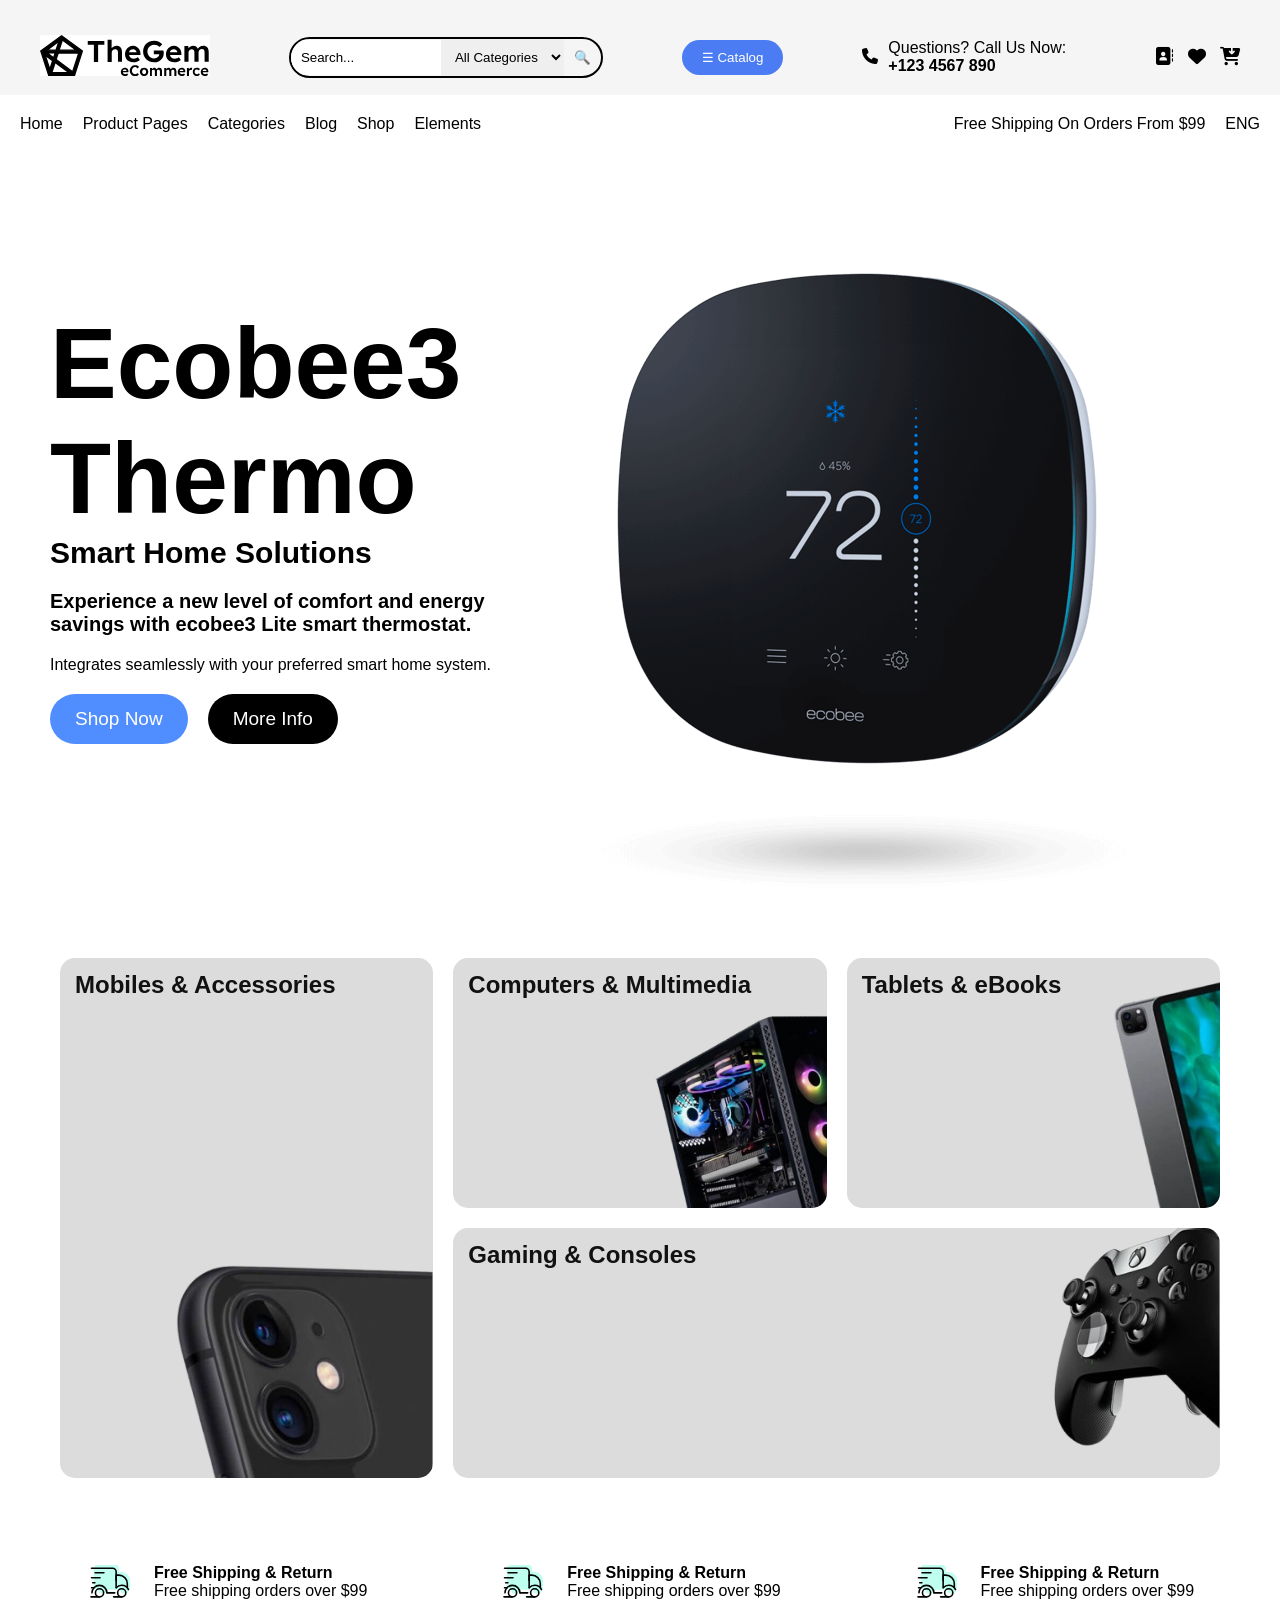
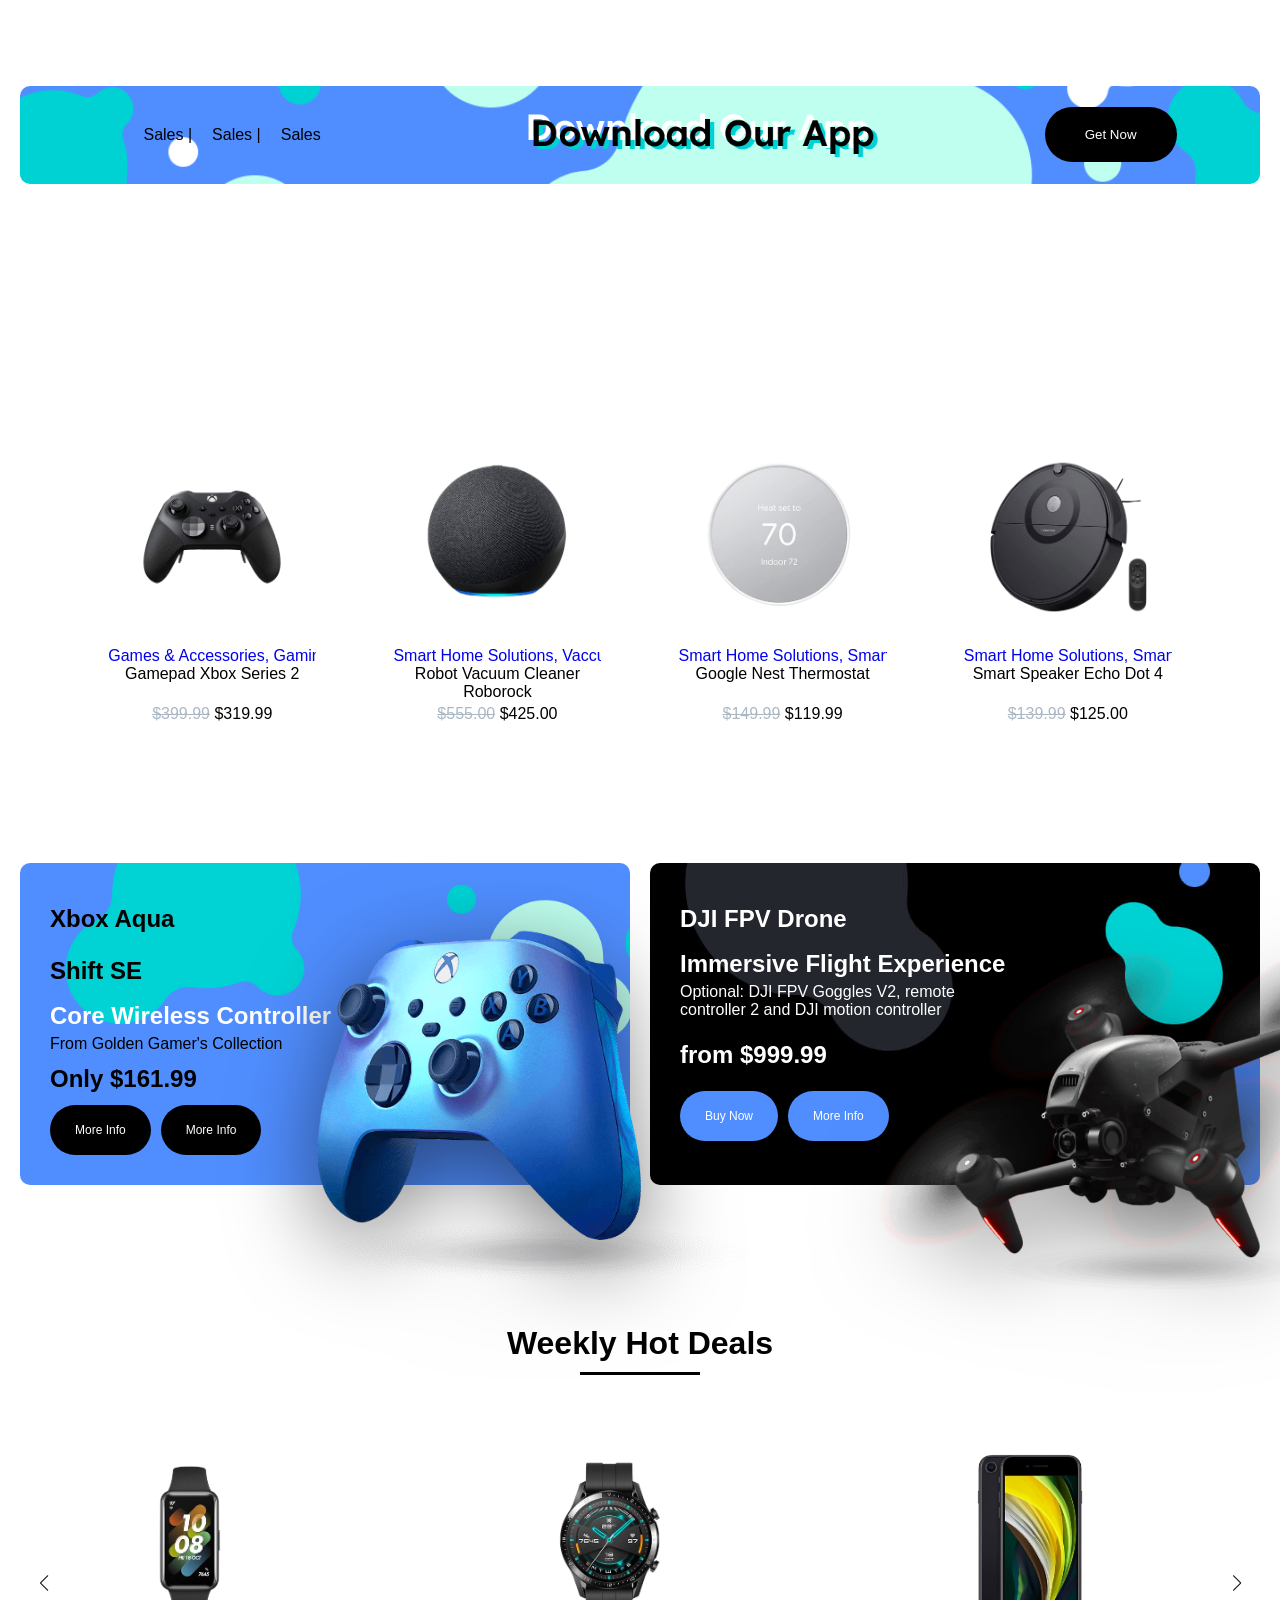
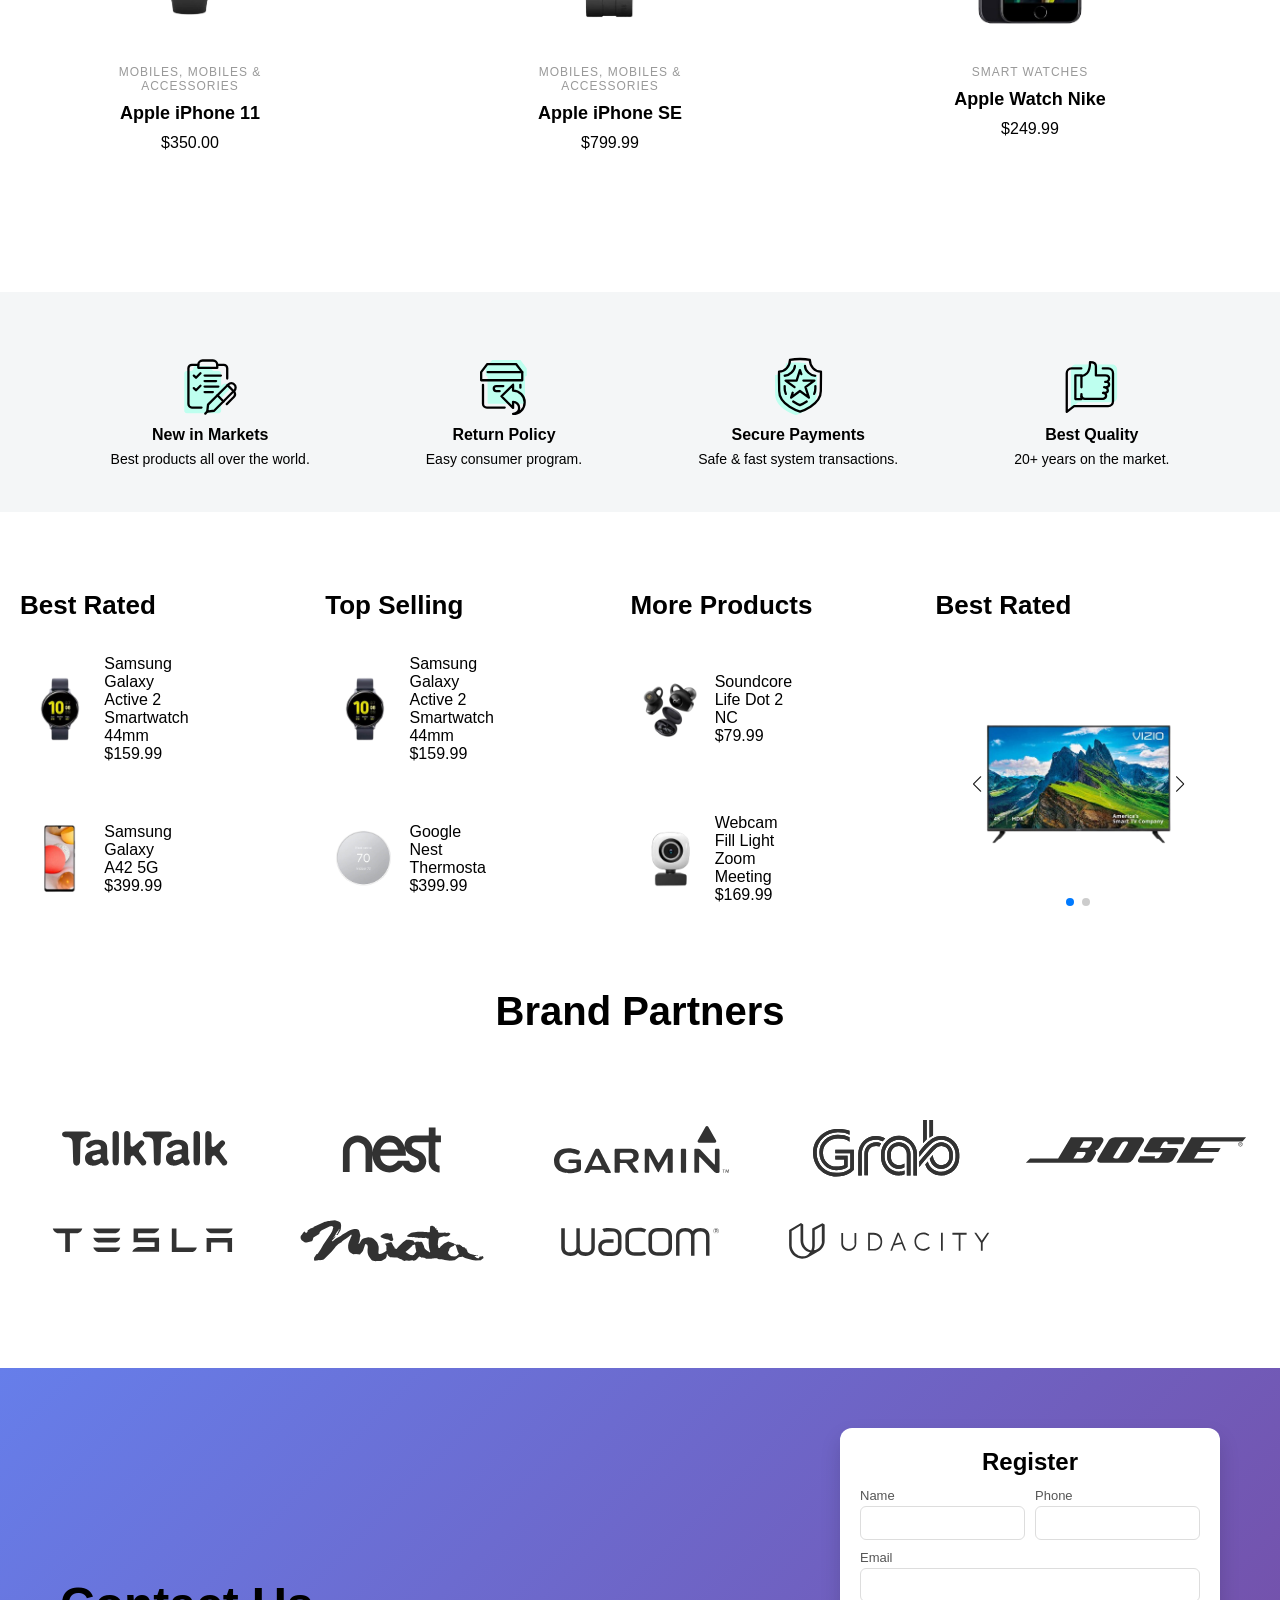
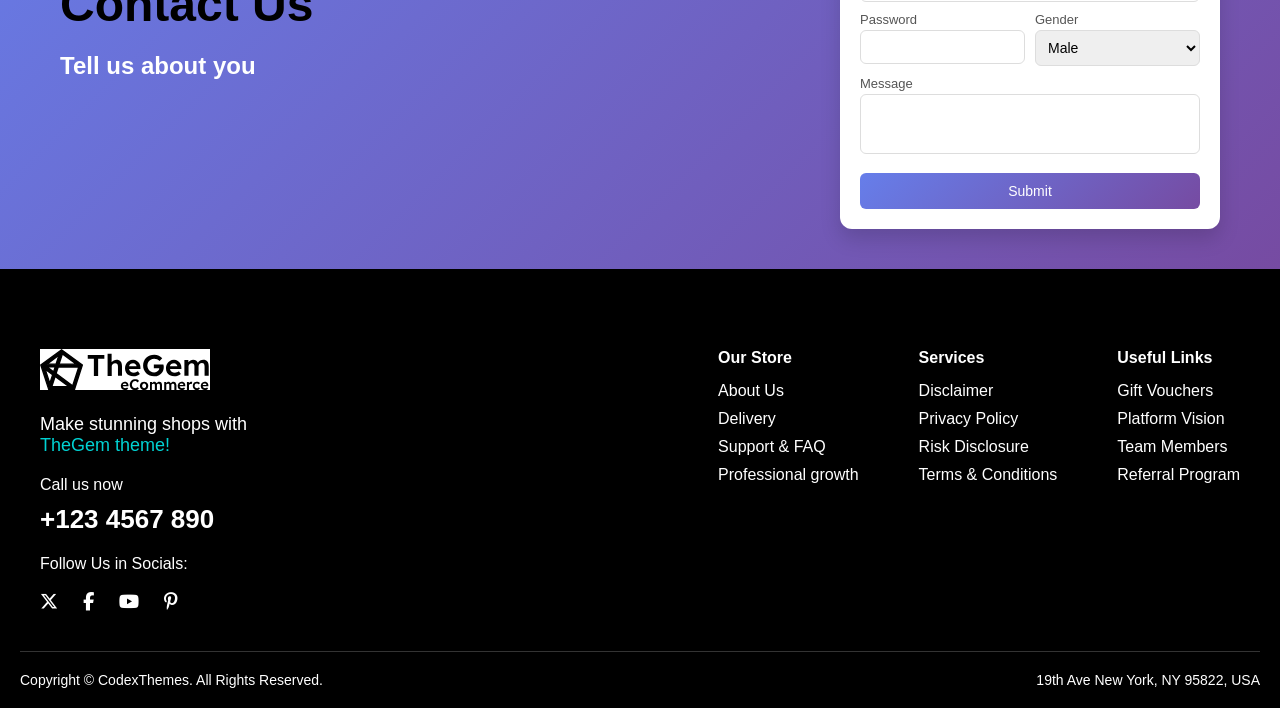
<file: index.html>
<!DOCTYPE html>
<html lang="en">
<head>
    <meta charset="UTF-8">
    <meta name="viewport" content="width=device-width, initial-scale=1.0">
    <title>Document</title>
    <link rel="stylesheet" href="css/shopify.css">
    <link rel="stylesheet" href="https://cdnjs.cloudflare.com/ajax/libs/font-awesome/6.5.1/css/all.min.css">
    <link rel="stylesheet" href="https://cdn.jsdelivr.net/npm/swiper@11/swiper-bundle.min.css" />

<link rel="stylesheet" href="https://cdn.jsdelivr.net/npm/swiper@11/swiper-bundle.min.css"/>

</head>
<body>
    <section class="header">
  <div class="container topbar__content">

    <!-- LOGO -->
    <div class="topbar__logo">
      <img src="images/logo.svg" class="logo">
    </div>

    <!-- SEARCH -->
    <div class="topbar__search">
      <input type="text" placeholder="Search...">
      <select>
        <option>All Categories</option>
        <option>Mobiles</option>
        <option>Gaming</option>
      </select>
      <button>🔍</button>
    </div>

    <!-- CATALOG BUTTON -->
    <button class="catalog-btn">☰ Catalog</button>

    <!-- CONTACT -->
    <div class="topbar__contact">
      <span><i class="fa-solid fa-phone"></i></span>
      <div>
        <p>Questions? Call Us Now:</p>
        <h4>+123 4567 890</h4>
      </div>
    </div>

    <!-- ICONS -->
    <div class="topbar__icons">
      <span><i class="fa-solid fa-address-book"></i></span>
      <span><i class="fa-solid fa-heart"></i></span>
      <span><i class="fa-solid fa-cart-arrow-down"></i></span>
    </div>

  </div>
    </section>
    <section class="navigation">
        <div class="container">
        <div class="nav">
        <ul class="nav_bar">
            <li class="nav_list">Home</li>
            <li class="nav_list">Product Pages</li>
            <li class="nav_list">Categories</li>
            <li class="nav_list">Blog</li>
            <li class="nav_list">Shop</li>
            <li class="nav_list">Elements</li>

            
        </ul>
        <ul class="nav_bar-right">
            <li class="nav_list">Free Shipping On Orders From $99</li>
            <li class="nav_list">ENG</li>

        </ul>
        </div>
        </div>
    </section>
    <section class="banner">
        <div class="container">
            <div class="banner__content">
            <div class="banner__left">
                <h2 class="banner__left-heading">Ecobee3<br>Thermo</h2>
                <h5 class="banner__left-subhead">Smart Home Solutions</h5>
                <h6 class="banner__left-text">Experience a new level of comfort and energy<br>savings with ecobee3 Lite smart thermostat.
</h6>
                <p class="banner__left-desc">Integrates seamlessly with your preferred smart home system.</p>
                <div class="banner__left-btn">
                    <button class="primary_btn  btn1">Shop Now</button>
                    <button class="primary_btn btn2">More Info</button>
                </div>
            </div>
            <div class="banner__right">
                <img src="images/pic.png" class="banner__right-img">
            </div>
        </div>
    </section>
    <div class="container">
    <div class="category-grid">

<a href="#" class="card mobile">
<h2>Mobiles & Accessories</h2>
<img src="images/phone.png" class="card__image phone">
</a>

<a href="#" class="card computer">
<h2>Computers & Multimedia</h2>
<img src="images/pc.png" class="card__image pc">
</a>

<a href="#" class="card tablet">
<h2>Tablets & eBooks</h2>
<img src="images/tab.png" class="card__image tab">
</a>

<a href="#" class="card gaming">
<h2>Gaming & Consoles</h2>
<img src="images/controller.png" class="card__image controller">
</a>
</div>

</div>
  <section class="order">
        <div class="container">
            <div class="order__content">
            <div class="order__details">
                <img src="images/product-page-19.svg" class="order_img">
                <div class="order__details-content">
                    <h4>Free Shipping & Return</h4>
                    <p>Free shipping orders over $99</p>
                </div>
            </div>
             <div class="order__details">
                <img src="images/product-page-19.svg" class="order_img">
                <div class="order__details-content">
                    <h4>Free Shipping & Return</h4>
                    <p>Free shipping orders over $99</p>
                </div>
            </div>
             <div class="order__details">
                <img src="images/product-page-19.svg" class="order_img">
                <div class="order__details-content">
                    <h4>Free Shipping & Return</h4>
                    <p>Free shipping orders over $99</p>
                </div>
            </div>
            </div>
        </div>
    </section>
<section class="download">
    <div class="container">
        <div class="download_btn">
            <ul class="download_lists">
                <a href="#"><li class="download_list">Sales |</li></a>
                <a href="#"><li class="download_list">Sales |</li></a>
                <a href="#"><li class="download_list">Sales </li></a>
            </ul>
            <img src="images/product-page-16.png" class="download__image">
            <button class="download_button btn2">Get Now</button>
        </div>
    </div>
</section>
<section class="product">
    <div class="container">
    <div class="tabs">
<!-- <button onclick="showTab('sale')">On Sale</button> -->
 <button onclick="showTab('sale', this)" class="btn">On Sale</button>
<button onclick="showTab('new', this)" class="btn">New Arrivals</button>
<button onclick="showTab('featured', this)" class="btn">Featured</button>
</div>

<div id="sale" class="products">
    <div class="products_content">
        <div class="products_card">
                        <div class="img-box">

            <img src="images/ct1.png">
            <img src="images/ct2.png">
            </div>
            <div class="card_categories">
                <a href="#">Games & Accessories, Gaming & Consoles</a>
                <p class="card_desc">Gamepad Xbox Series 2</p>
                <p class="card_price"><span class="grey-text"><s>$399.99</s></span> $319.99</p>
            </div>
        </div>
        <div class="products_card">
            <div class="img-box">
            <img src="images/alexa1.png">
            <img src="images/alexa2.png">
            </div>
             <div class="card_categories">
                <a href="#">Smart Home Solutions, Vaccum Cleaner</a>
                <p class="card_desc">Robot Vacuum Cleaner Roborock</p>
                <p class="card_price"><span class="grey-text"><s>$555.00</s></span> $425.00</p>
            </div>
        </div>
        <div class="products_card">
            <div class="img-box">
            <img src="images/time1.png">
            <img src="images/time2.png">
            </div>
             <div class="card_categories">
                <a href="#">Smart Home Solutions, Smart Products</a>
                <p class="card_desc">Google Nest Thermostat</p>
                <p class="card_price"><span class="grey-text"><s>$149.99</s></span> $119.99</p>
            </div>
        </div>
        <div class="products_card">
            <div class="img-box">
            <img src="images/vc1.png">
            <img src="images/vc2.png">
            </div>
             <div class="card_categories">
                <a href="#">Smart Home Solutions, Smart Productss</a>
                <p class="card_desc">Smart Speaker Echo Dot 4</p>
                <p class="card_price"><span class="grey-text"><s>$139.99</s></span> $125.00</p>
            </div>
        </div>
    </div>
</div>

<div id="new" class="products" style="display:none;">
<div class="products_content">
        <div class="products_card">
            <div class="img-box">
            <img src="images/tv1.png">
            <img src="images/tv2.png">
            </div>
            <div class="card_categories">
                <a href="#">TV & Video Home, TV-Sets & Monitoring</a>
                <p class="card_desc">Smart TV Xiaomi Mi</p>
                <p class="card_price">$1,235.00</p>
            </div>
        </div>
        <div class="products_card">
            <div class="img-box">
            <img src="images/tv3.png">
            <img src="images/tv4.png">
            </div>
            <div class="card_categories">
                <a href="#">TV & Video Home, TV-Sets & Monitoring</a>
                <p class="card_desc">Smart TV Slim LED FHD</p>
                <p class="card_price">$1,249.00</p>
            </div>
        </div>
        <div class="products_card">
            <div class="img-box">
            <img src="images/tv5.png">
            <img src="images/tv6.png">
            </div>
            <div class="card_categories">
                <a href="#">TV & Video Home, TV-Sets & Monitor</a>
                <p class="card_desc">Smart TV Hisense 32A5730FA</p>
                <p class="card_price">$825.00</p>
            </div>
        </div>
        <div class="products_card">
            <div class="img-box">
            <img src="images/tv7.png">
            <img src="images/tv8.png">
            </div>
            <div class="card_categories">
                <a href="#">TV & Video Home, TV-Sets & Monitor</a>
                <p class="card_desc">Smart TV LG 43LJ594V</p>
                <p class="card_price">$729.99</p>
            </div>
        </div>
    </div>
</div>
<div id="featured" class="products" style="display:none;">
<div class="products_content">
        <div class="products_card">
            <div class="img-box">
            <img src="images/tv1.png">
            <img src="images/tv2.png">
            </div>
            <div class="card_categories">
                <a href="#">TV & Video Home, TV-Sets & Monitoring</a>
                <p class="card_desc">Smart TV Xiaomi Mi</p>
                <p class="card_price">$1,235.00</p>
            </div>
        </div>
        <div class="products_card">
            <div class="img-box">
            <img src="images/tv3.png">
            <img src="images/tv4.png">
            </div>
            <div class="card_categories">
                <a href="#">TV & Video Home, TV-Sets & Monitoring</a>
                <p class="card_desc">Smart TV Slim LED FHD</p>
                <p class="card_price">$1,249.00</p>
            </div>
        </div>
        <div class="products_card">
            <div class="img-box">

            <img src="images/tv5.png">
            <img src="images/tv6.png">
            </div>
            <div class="card_categories">
                <a href="#">TV & Video Home, TV-Sets & Monitor</a>
                <p class="card_desc">Smart TV Hisense 32A5730FA</p>
                <p class="card_price">$825.00</p>
            </div>
        </div>
        <div class="products_card">
            <div class="img-box">

            <img src="images/tv7.png">
            <img src="images/tv8.png">
            </div>
            <div class="card_categories">
                <a href="#">TV & Video Home, TV-Sets & Monitor</a>
                <p class="card_desc">Smart TV LG 43LJ594V</p>
                <p class="card_price">$729.99</p>
            </div>
        </div>
    </div>
</div>
</div>
</section>
<section class="newtech">
    <div class="container">
        <div class="newtech__full">
            <div class="newtech__left">
                <div class="newtech__left-content">
                    <h2 class="newtech__text-head">Xbox Aqua <br> Shift SE</h2>
                <h5 class="newtech__text-subhead">Core Wireless Controller</h5>
                <p class="newtech__text-desc">From Golden Gamer's Collection</p>
                <h2 class="newtech__text-head">Only $161.<span>99</span></h2>
                <div class="newtech__btn">
                <button class="primary_btn btn2 nt-btn">More Info</button>
                <button class="primary_btn btn2 nt-btn">More Info</button>
                </div>
            </div>
            <img src="images/home-31.png" class="newtech__left-image">
        </div>
        
            <div class="newtech__left">
                 <div class="newtech__left-content">
                    <h2 class="newtech__text-head">DJI FPV Drone</h2>
                <h5 class="newtech__text-subhead">Immersive Flight Experience</h5>
                <p class="newtech__text-desc">Optional: DJI FPV Goggles V2, remote <br>controller 2 and DJI motion controller</p>
                <h2 class="newtech__text-head amount">from $999.<span>99</span></h2>
                <div class="newtech__btn">
                <button class="primary_btn btn1 nt-btn">Buy Now</button>
                <button class="primary_btn btn1 nt-btn">More Info</button>
                </div>
            <img src="images/home-30.png" class="newtech__left-image">
            </div>
            </div>

    </div>
    </div>
</section>

   <section class="deals">
  <div class="container">
    
    <h2 class="deals_title">Weekly Hot Deals</h2>

    <div class="swiper mySwiper">
      <div class="swiper-wrapper">

        <!-- Slide 1 -->
        <div class="swiper-slide">
          <div class="deals_card">
            <div class="deals-img">
            <img src="images/watch1.png" alt="">
            <img src="images/watch2.png" alt="">
            </div>

            <p class="card_category">MOBILES, MOBILES & ACCESSORIES</p>
            <h3 class="card_title">Apple iPhone 11</h3>
            <p class="card_price">$350.00</p>
          </div>
        </div>

        <!-- Slide 2 -->
        <div class="swiper-slide">
          <div class="deals_card">
            <div class="deals-img">
            <img src="images/garminiwatch1.png" alt="">
            <img src="images/garminiwatch2.png" alt="">
</div>
            <p class="card_category">MOBILES, MOBILES & ACCESSORIES</p>
            <h3 class="card_title">Apple iPhone SE</h3>
            <p class="card_price">$799.99</p>
          </div>
        </div>

        <!-- Slide 3 -->
        <div class="swiper-slide">
          <div class="deals_card">
          <div class="deals-img">
            <img src="images/xr1.png" alt="">
            <img src="images/xr2.png" alt="">
            </div>
            <p class="card_category">SMART WATCHES</p>
            <h3 class="card_title">Apple Watch Nike</h3>
            <p class="card_price">$249.99</p>
          </div>
        </div>
        <div class="swiper-slide">
          <div class="deals_card">
           <div class="deals-img">
            <img src="images/watch1.png" alt="">
            <img src="images/watch2.png" alt="">
            </div>
            <p class="card_category">SMART WATCHES</p>
            <h3 class="card_title">Apple Watch Nike</h3>
            <p class="card_price">$249.99</p>
          </div>
        </div>

      </div>

      <!-- Navigation -->
      <div class="swiper-button-next"></div>
      <div class="swiper-button-prev"></div>

    </div>

  </div>
</section>



<section class="features">
    <div class="container">
        <div class="feature__content">
            <div class="feature__left">
                
            </div>
        </div>
    </div>
</section>
<section class="qualities">
    <div class="container">
        <div class="qualitites__cards">
             <div class="qualities__card">
                <img src="images/home-10.svg">
                <div class="qualities__card-content">
                    <h5 class="qual__head">New in Markets</h5>
                    <p class="qual__desc">Best products all over the world.</p>
                </div>
            </div>
             <div class="qualities__card">
                <img src="images/product-page-22.svg">
                <div class="qualities__card-content">
                    <h5 class="qual__head">Return Policy</h5>
                    <p class="qual__desc">Easy consumer program.</p>
                </div>
            </div>
             <div class="qualities__card">
                <img src="images/home-11.svg">
                <div class="qualities__card-content">
                    <h5 class="qual__head">Secure Payments</h5>
                    <p class="qual__desc">Safe & fast system transactions.</p>
                </div>
            </div>
             <div class="qualities__card">
                <img src="images/home-12.svg">
                <div class="qualities__card-content">
                    <h5 class="qual__head">Best Quality</h5>
                    <p class="qual__desc">20+ years on the market.</p>
                </div>
            </div>
            
                           
            
        </div>
    </div>
</section>
<section class="suggestion">
    <div class="container">
        <div class="suggestion-flex">
        <div class="suggestion__cards">
            <h3 class="suggestion__cards-head">Best Rated</h2>
                <div class="suggestion__card">
                    <img src="images/sga2w.png" alt="watch-s" class="suggestion__card-img">
                    <div class="suggestion__card-content">
                        <p>Samsung Galaxy Active 2 <br>Smartwatch 44mm <br>$159.99</p>
                    </div>
                </div>
                 <div class="suggestion__card">
                    <img src="images/smbl.png" alt="watch-s" class="suggestion__card-img">
                    <div class="suggestion__card-content">
                        <p>Samsung Galaxy A42 5G</p>
                        <p>$399.99</p>
                    </div>
                </div>
        </div>
        <div class="suggestion__cards">
            <h3 class="suggestion__cards-head">Top Selling</h2>
                <div class="suggestion__card">
                    <img src="images/sga2w.png" alt="watch-s" class="suggestion__card-img">
                    <div class="suggestion__card-content">
                        <p>Samsung Galaxy Active 2 <br>Smartwatch 44mm <br>$159.99</p>
                    </div>
                </div>
                 <div class="suggestion__card">
                    <img src="images/time1.png" alt="watch-s" class="suggestion__card-img">
                    <div class="suggestion__card-content">
                        <p>Google Nest Thermosta</p>
                        <p>$399.99</p>
                    </div>
                </div>
        </div>
        <div class="suggestion__cards">
            <h3 class="suggestion__cards-head">More Products</h2>
                <div class="suggestion__card">
                    <img src="images/earbuds.png" alt="watch-s" class="suggestion__card-img">
                    <div class="suggestion__card-content">
                        <p>Soundcore Life Dot 2 NC</p>
                        <p>$79.99</p>
                    </div>
                </div>
                <div class="suggestion__card">
                    <img src="images/webcam.png" alt="watch-s" class="suggestion__card-img">
                    <div class="suggestion__card-content">
                        <p>Webcam Fill Light Zoom Meeting</p>
                        <p>$169.99</p>
                    </div>
                </div>
        </div>
       <div class="suggestion__cards">
                    <h3 class="suggestion__cards-head">Best Rated</h2>
        <div class="swiper newSwiper">
    <div class="swiper-wrapper">
      <div class="swiper-slide suggestion-slide">
                <img src="images/tv1.png" style="max-width: none;width: 250px;" class="swiper__img">
                <img src="images/tv2.png" style="max-width: none;width: 250px;" class="swiper__img">

</div>
<div class="swiper-slide suggestion-slide">
                <img src="images/ct1.png" style="max-width: none;width: 250px;" class="swiper__img">
                <img src="images/ct2.png" style="max-width: none;width: 250px;" class="swiper__img">
                

</div>
    </div>
    <div class="swiper-button-next"></div>
<div class="swiper-button-prev"></div>
<div class="swiper-pagination"></div>
  </div>
        </div>
      
        </div>
       
    </div>
</section>

<section class="partners">
    <div class="container">
        <h2 class="partners__heading">Brand Partners</h2>
        <div class="flex">
           <img src="images/talk talk.svg" class="flex-img">
           <img src="images/nest.svg" class="flex-img">
           <img src="images/garmini.svg" class="flex-img">
           <img src="images/grab.svg" class="flex-img">
           <img src="images/bose.svg" class="flex-img">
           <img src="images/tesla.svg" class="flex-img">
           <img src="images/miata.svg" class="flex-img">
           <img src="images/wacom.svg" class="flex-img">
           <img src="images/udacity.svg" class="flex-img">
        </div>
    </div>
</section>

<section class="contact-us">
    <div class="container">
        <div class="contact-content">
            <div class="contact__left">
            <h2 class="contact-head">Contact Us</h2>
            <h6 class="contact-desc">Tell us about you</h6>
            </div>
            <div class="contact__right">
                <!-- <input id="email" type="email" placeholder="enter your email" class="contact-input">
                <a href="from.html" class="contatct-link">Click here</a> -->
                <section class="form">

    <div class="form-container">
        <h2>Register</h2>

        <form onsubmit="validateForm(event)">

            <div class="row">
                <div class="input-group">
                    <label>Name</label>
                    <input id="name" type="text">
                    <span id="nameError" class="error" ></span>
                </div>

                <div class="input-group">
                    <label>Phone</label>
                    <input id="num" type="tel">
                    <span id="numError" class="error" ></span>
                </div>
            </div>

            <div class="input-group">
                <label>Email</label>
                <input id="email" type="email">
                <span id="emailError" class="error" ></span>
            </div>

            <div class="row">
                <div class="input-group">
                    <label>Password</label>
                    <input id="password" class="error" type="password">
                </div>

                <div class="input-group">
                    <label>Gender</label>
                    <select>
                        <option>Male</option>
                        <option>Female</option>
                        <option>Other</option>
                    </select>
                </div>
            </div>

            <div class="input-group">
                <label>Message</label>
                <textarea></textarea>
            </div>

            <button class="btn" type="submit">Submit</button>

        </form>
    </div>
    </section>
            </div>
        </div>
        
    </div>
</section>
<footer class="footer">
  <div class="container footer__top">

    <!-- LEFT -->
    <div class="footer__left">
      <img src="images/logo.svg" class="logo">
      <p class="footer__tag">
        Make stunning shops with <br>
        <span>TheGem theme!</span>
      </p>
      <div class="footer__content">
      <div class="footer__contact">
        <p>Call us now</p>
        <h3>+123 4567 890</h3>
      </div>

      <div class="footer__social">
        <p>Follow Us in Socials:</p>
        <div class="icons">
        <i class="fa-brands fa-x-twitter"></i>         
         <i class="fa-brands fa-facebook-f"></i>
          <i class="fa-brands fa-youtube"></i>
          <i class="fa-brands fa-pinterest-p"></i>
        </div>
      </div>
      </div>
    </div>

    <!-- LINKS -->
    <div class="footer__links">
      <div>
        <h4>Our Store</h4>
        <ul>
          <li>About Us</li>
          <li>Delivery</li>
          <li>Support & FAQ</li>
          <li>Professional growth</li>
        </ul>
      </div>

      <div>
        <h4>Services</h4>
        <ul>
          <li>Disclaimer</li>
          <li>Privacy Policy</li>
          <li>Risk Disclosure</li>
          <li>Terms & Conditions</li>
        </ul>
      </div>

      <div>
        <h4>Useful Links</h4>
        <ul>
          <li>Gift Vouchers</li>
          <li>Platform Vision</li>
          <li>Team Members</li>
          <li>Referral Program</li>
        </ul>
      </div>
    </div>

  </div>

  <!-- BOTTOM -->
  <div class="footer__bottom">
    <p>Copyright © CodexThemes. All Rights Reserved.</p>
    <p>19th Ave New York, NY 95822, USA</p>
  </div>
</footer>








<script src="https://cdn.jsdelivr.net/npm/swiper@11/swiper-bundle.min.js"></script>
<script>
var swiper = new Swiper(".mySwiper", {
  slidesPerView: 1,
  spaceBetween: 20,
  loop: true, 
  centeredSlides: false,

  autoplay: {
    delay: 3000,
    disableOnInteraction: false,
  },

  navigation: {
    nextEl: ".swiper-button-next",
    prevEl: ".swiper-button-prev",
  },

  breakpoints: {
    768: {
      slidesPerView: 2
    },
    1024: {
      slidesPerView: 3
    }
  }
});
</script>


<script>
    function showTab(tabName){
    let sections = document.querySelectorAll(".products")
    let btn = document.querySelectorAll(".tabs button")

    btn.forEach(function(b){
        b.classList.remove("active")
        b.classList.add("active")

    })

sections.forEach(function(sec){
   sec.style.display = "none"
    })
document.getElementById(tabName).style.display = "block"
}

</script>

  <!-- Initialize Swiper -->
 <script>
    var swiper = new Swiper(".newSwiper", {
  slidesPerView: 1,
  spaceBetween: 10,
  loop: true,

  navigation: {
    nextEl: ".swiper-button-next",
    prevEl: ".swiper-button-prev",
  },

  pagination: {
    el: ".swiper-pagination",    
    clickable: true,
  },
});
  </script>
</body>
</html>
</file>
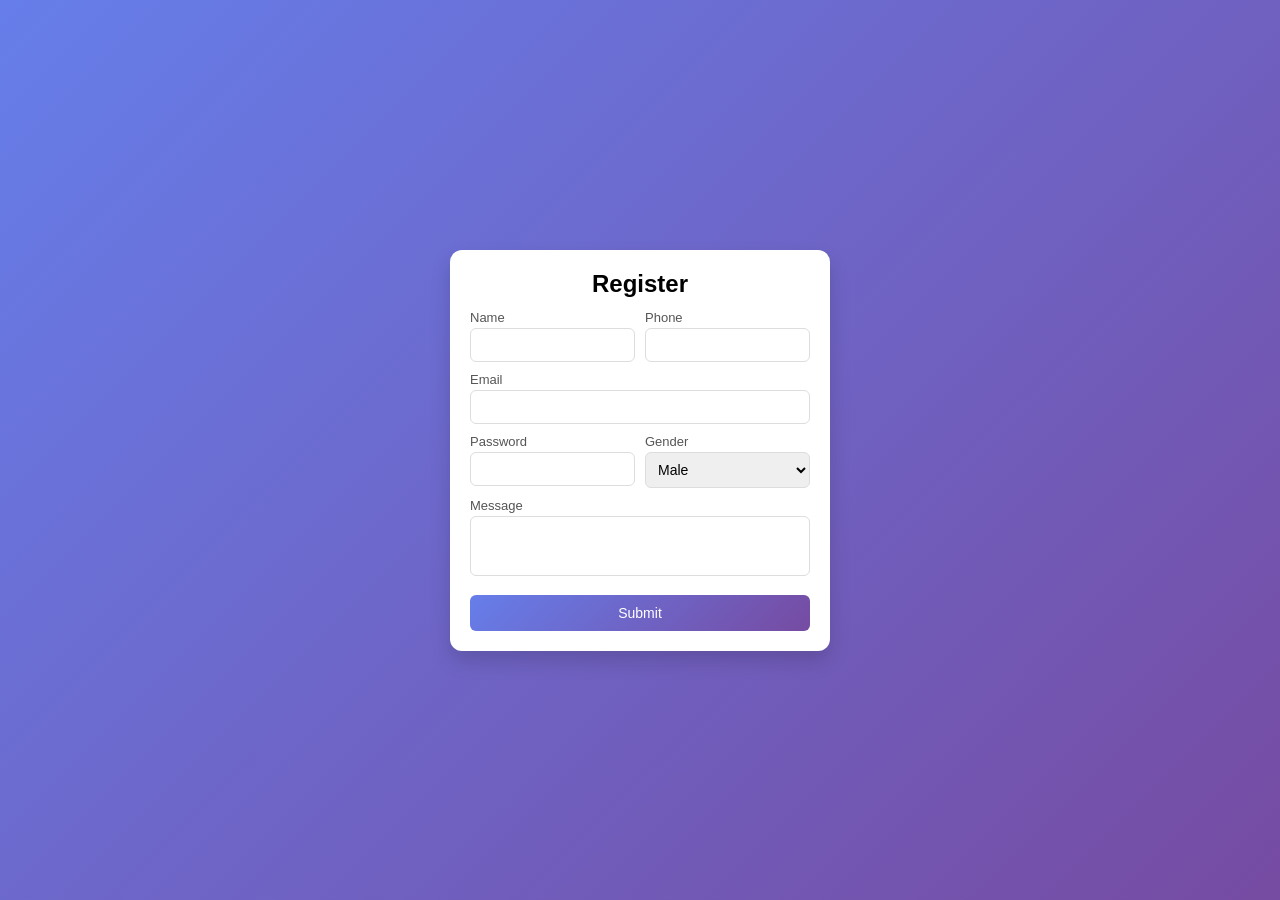
<file: from.html>
<!DOCTYPE html>
<html lang="en">

<head>
    <meta charset="UTF-8">
    <title>Contact Form</title>

    <style>
        * {
            margin: 0;
            padding: 0;
            box-sizing: border-box;
            font-family: 'Segoe UI', sans-serif;
        }

        .form{
            background: linear-gradient(135deg, #667eea, #764ba2);
            height: 100vh;
            display: flex;
            justify-content: center;
            align-items: center;
        }

        .form-container {
            background: #fff;
            padding: 20px;
            width: 380px;
            border-radius: 12px;
            box-shadow: 0 10px 20px rgba(0, 0, 0, 0.15);
        }

        .form-container h2 {
            text-align: center;
            margin-bottom: 12px;
        }

        .row {
            display: flex;
            gap: 10px;
        }

        .input-group {
            margin-bottom: 10px;
            flex: 1;
        }

        .input-group label {
            font-size: 13px;
            margin-bottom: 3px;
            display: block;
            color: #555;
        }

        .input-group input,
        .input-group select,
        .input-group textarea {
            width: 100%;
            padding: 8px;
            /* reduced */
            border: 1px solid #ddd;
            border-radius: 6px;
            outline: none;
            font-size: 14px;
        }

        textarea {
            resize: none;
            height: 60px;
        }

        .btn {
            width: 100%;
            padding: 10px;
            margin-top: 5px;
            background: linear-gradient(135deg, #667eea, #764ba2);
            border: none;
            color: white;
            font-size: 14px;
            border-radius: 6px;
            cursor: pointer;
        }
        .error{
            color:red;font-size:12px
        }
    </style>
</head>
<body>
<section class="form">

    <div class="form-container">
        <h2>Register</h2>

        <form onsubmit="validateForm(event)">

            <div class="row">
                <div class="input-group">
                    <label>Name</label>
                    <input id="name" type="text">
                    <span id="nameError" class="error" ></span>
                </div>

                <div class="input-group">
                    <label>Phone</label>
                    <input id="num" type="tel">
                    <span id="numError" class="error" ></span>
                </div>
            </div>

            <div class="input-group">
                <label>Email</label>
                <input id="email" type="email">
                <span id="emailError" class="error" ></span>
            </div>

            <div class="row">
                <div class="input-group">
                    <label>Password</label>
                    <input id="password" class="error" type="password">
                </div>

                <div class="input-group">
                    <label>Gender</label>
                    <select>
                        <option>Male</option>
                        <option>Female</option>
                        <option>Other</option>
                    </select>
                </div>
            </div>

            <div class="input-group">
                <label>Message</label>
                <textarea></textarea>
            </div>

            <button class="btn" type="submit">Submit</button>

        </form>
    </div>
    </section>

    <script>
        function validateForm(e) {
            e.preventDefault()
            var name = document.getElementById("name").value
            var num = document.getElementById("num").value
            var email = document.getElementById("email").value
            var password = document.getElementById("password").value

            document.getElementById("nameError").innerHTML = ""
            document.getElementById("numError").innerHTML = ""
            document.getElementById("emailError").innerHTML = ""

            name = name.trim()
            num = num.trim()
            email = email.trim()

            if (name === "") {
                nameError.innerHTML = "Name is Required"
                return
            }
            if (email === "") {
                emailError.innerHTML = "Email is Required"
                return
            }
            else if (!/^[^\s@]+@[^\s@]+\.[^\s@]+$/.test(email)) {
                emailError.innerHTML = "Invalid Email"
                return
            }
            if (num === "") {
                numError.innerHTML = "Num is Required"
                return
            }
            else if (!/^\d+$/.test(num)) {
                numError.innerHTML = "Invalid Number"
                return

            }

            window.location.href = "thanks.html"
        }
    </script>

</body>

</html>
</file>
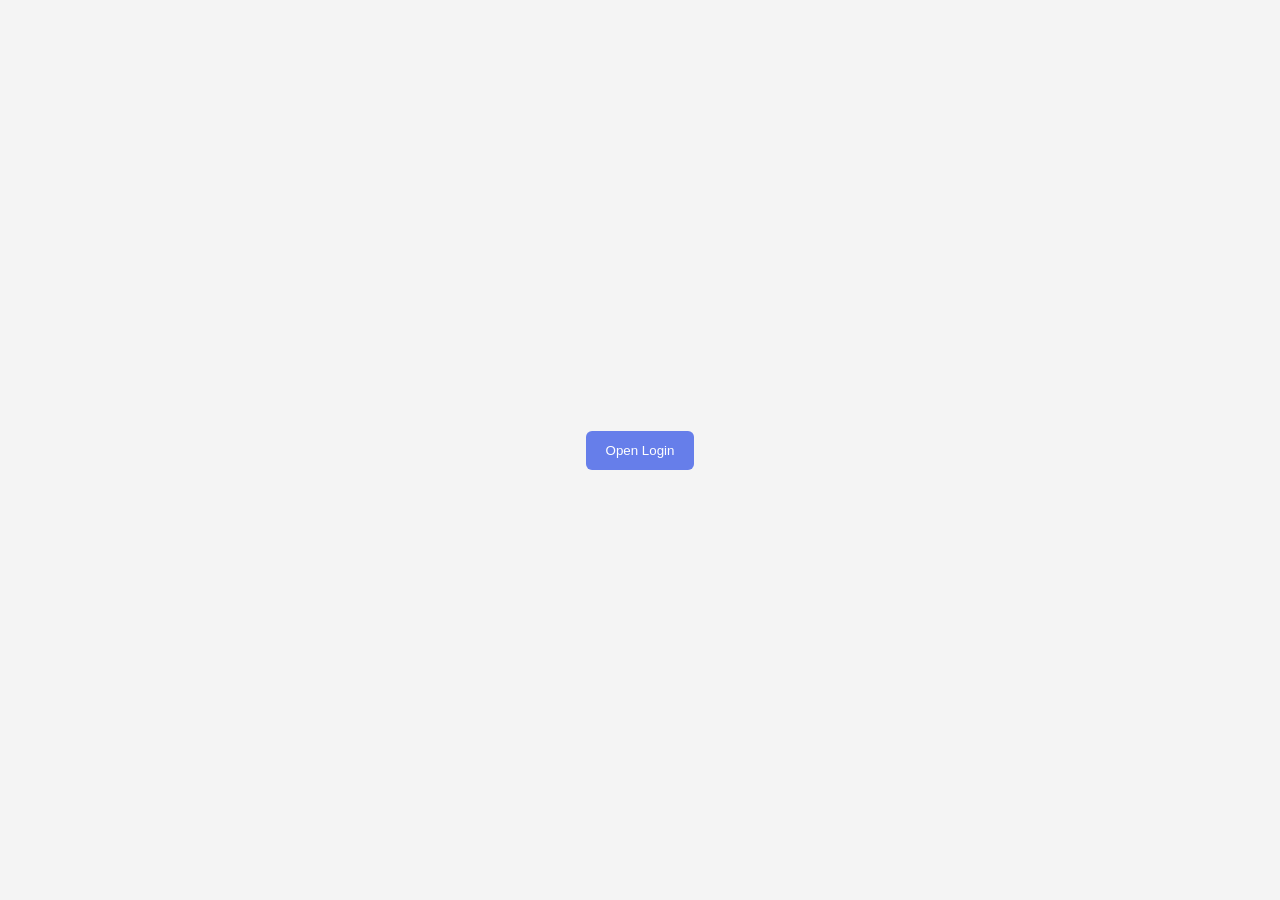
<file: login.html>
<!DOCTYPE html>
<html lang="en">
<head>
<meta charset="UTF-8">
<title>Popup Login</title>

<style>
  * {
    margin: 0;
    padding: 0;
    box-sizing: border-box;
    font-family: 'Segoe UI', sans-serif;
  }

  body {
    height: 100vh;
    display: flex;
    justify-content: center;
    align-items: center;
    background: #f4f4f4;
  }

  /* Open Button */
  .open-btn {
    padding: 12px 20px;
    border: none;
    background: #667eea;
    color: #fff;
    border-radius: 6px;
    cursor: pointer;
  }

  /* Popup */
  .popup {
    position: fixed;
    top: 0;
    left: 0;
    width: 100%;
    height: 100%;
    background: rgba(0,0,0,0.5);

    display: none;

    justify-content: center;
    align-items: center;
    z-index: 1000;
  }

  .popup.active {
    display: flex;
  }

  /* Form */
  .form {
    background: linear-gradient(135deg, #667eea, #764ba2);
    padding: 20px;
    border-radius: 12px;
  }

  .form-container {
    background: #fff;
    padding: 25px;
    width: 350px;
    border-radius: 12px;
    box-shadow: 0 10px 20px rgba(0, 0, 0, 0.15);
    position: relative;
  }

  .form-container h2 {
    text-align: center;
    margin-bottom: 20px;
  }

  .input-group {
    margin-bottom: 15px;
  }

  .input-group label {
    font-size: 13px;
    margin-bottom: 5px;
    display: block;
    color: #555;
  }

  .input-group input {
    width: 100%;
    padding: 10px;
    border: 1px solid #ddd;
    border-radius: 6px;
    outline: none;
    font-size: 14px;
  }

  .btn {
    width: 100%;
    padding: 10px;
    background: linear-gradient(135deg, #667eea, #764ba2);
    border: none;
    color: white;
    font-size: 14px;
    border-radius: 6px;
    cursor: pointer;
  }

  .error {
    color: red;
    font-size: 12px;
  }

  /* Close Button */
  .close-btn {
    position: absolute;
    top: 10px;
    right: 15px;
    font-size: 18px;
    cursor: pointer;
  }

</style>
</head>

<body>

<button class="open-btn">Open Login</button>

<div class="popup" id="popup">

  <section class="form">

    <div class="form-container">

      <span class="close-btn">&times;</span>

      <h2>Login</h2>

      <form onsubmit="validateLogin(event)">

        <div class="input-group">
          <label>Email</label>
          <input id="email" type="email">
          <span id="emailError" class="error"></span>
        </div>

        <div class="input-group">
          <label>Password</label>
          <input id="password" type="password">
          <span id="passwordError" class="error"></span>
        </div>

        <button class="btn" type="submit">Login</button>

      </form>

    </div>

  </section>

  <script>
    const openBtn = document.querySelector(".open-btn")
    const closeBtn = document.querySelector(".close-btn")
    const popup = document.getElementById("popup")

    openBtn.addEventListener("click" , function () {
        popup.classList.add("active")
    }
    )
    closeBtn.addEventListener("click",function(){
        popup.classList.remove("active")
    })

    

  </script>

</div>

</body>
</html>
</file>
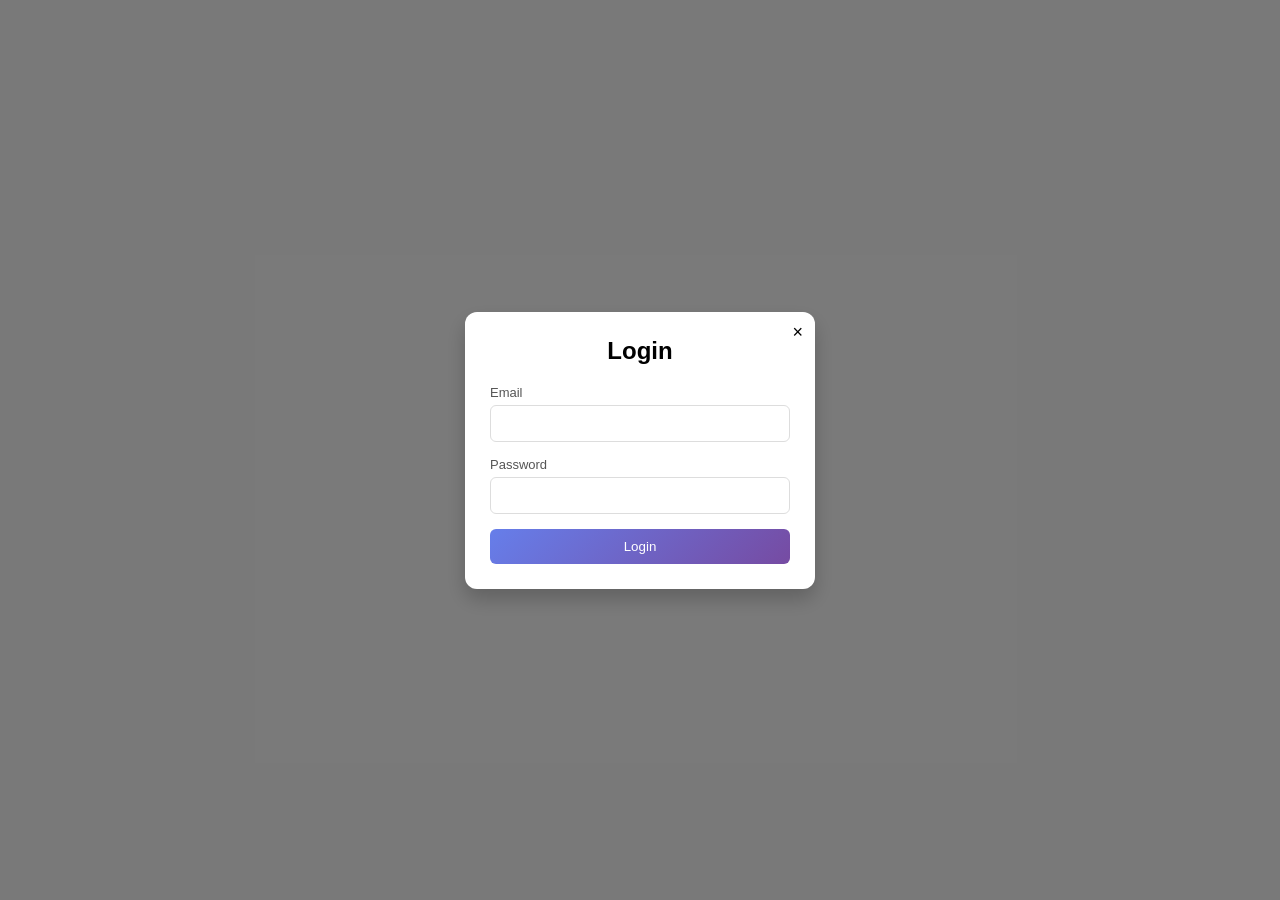
<file: popup.html>
<!DOCTYPE html>
<html lang="en">
<head>
<meta charset="UTF-8">
<title>Popup Login</title>

<style>
  * {
    margin: 0;
    padding: 0;
    box-sizing: border-box;
    font-family: 'Segoe UI', sans-serif;
  }

  body {
    height: 100vh;
    display: flex;
    justify-content: center;
    align-items: center;
    background: #f4f4f4;
  }

  /* Open Button */
  .open-btn {
    padding: 12px 20px;
    border: none;
    background: #667eea;
    color: #fff;
    border-radius: 6px;
    cursor: pointer;
  }

  /* Popup Overlay */
  .popup {
    position: fixed;
    top: 0;
    left: 0;
    width: 100%;
    height: 100%;
    background: rgba(0,0,0,0.5);

    display: flex; /* YOU WILL CHANGE THIS USING JS */

    justify-content: center;
    align-items: center;
  }

  /* Login Box */
  .form-container {
    background: #fff;
    padding: 25px;
    width: 350px;
    border-radius: 12px;
    box-shadow: 0 10px 20px rgba(0,0,0,0.2);
    position: relative;
  }

  .form-container h2 {
    text-align: center;
    margin-bottom: 20px;
  }

  .input-group {
    margin-bottom: 15px;
  }

  .input-group label {
    font-size: 13px;
    margin-bottom: 5px;
    display: block;
    color: #555;
  }

  .input-group input {
    width: 100%;
    padding: 10px;
    border: 1px solid #ddd;
    border-radius: 6px;
    outline: none;
  }

  .btn {
    width: 100%;
    padding: 10px;
    background: linear-gradient(135deg, #667eea, #764ba2);
    border: none;
    color: white;
    border-radius: 6px;
    cursor: pointer;
  }

  /* Close Button */
  .close-btn {
    position: absolute;
    top: 10px;
    right: 12px;
    cursor: pointer;
    font-size: 18px;
  }

  .error {
    color: red;
    font-size: 12px;
  }

</style>
</head>

<body>

<button class="open-btn">Open Login</button>

<div class="popup">

  <div class="form-container">
    
    <span class="close-btn">&times;</span>

    <h2>Login</h2>

    <form>

      <div class="input-group">
        <label>Email</label>
        <input id="email" type="email">
        <span class="error" id="emailError"></span>
      </div>

      <div class="input-group">
        <label>Password</label>
        <input id="password" type="password">
        <span class="error" id="passwordError"></span>
      </div>

      <button class="btn" type="submit">Login</button>

    </form>

  </div>

</div>

</body>
</html>
</file>
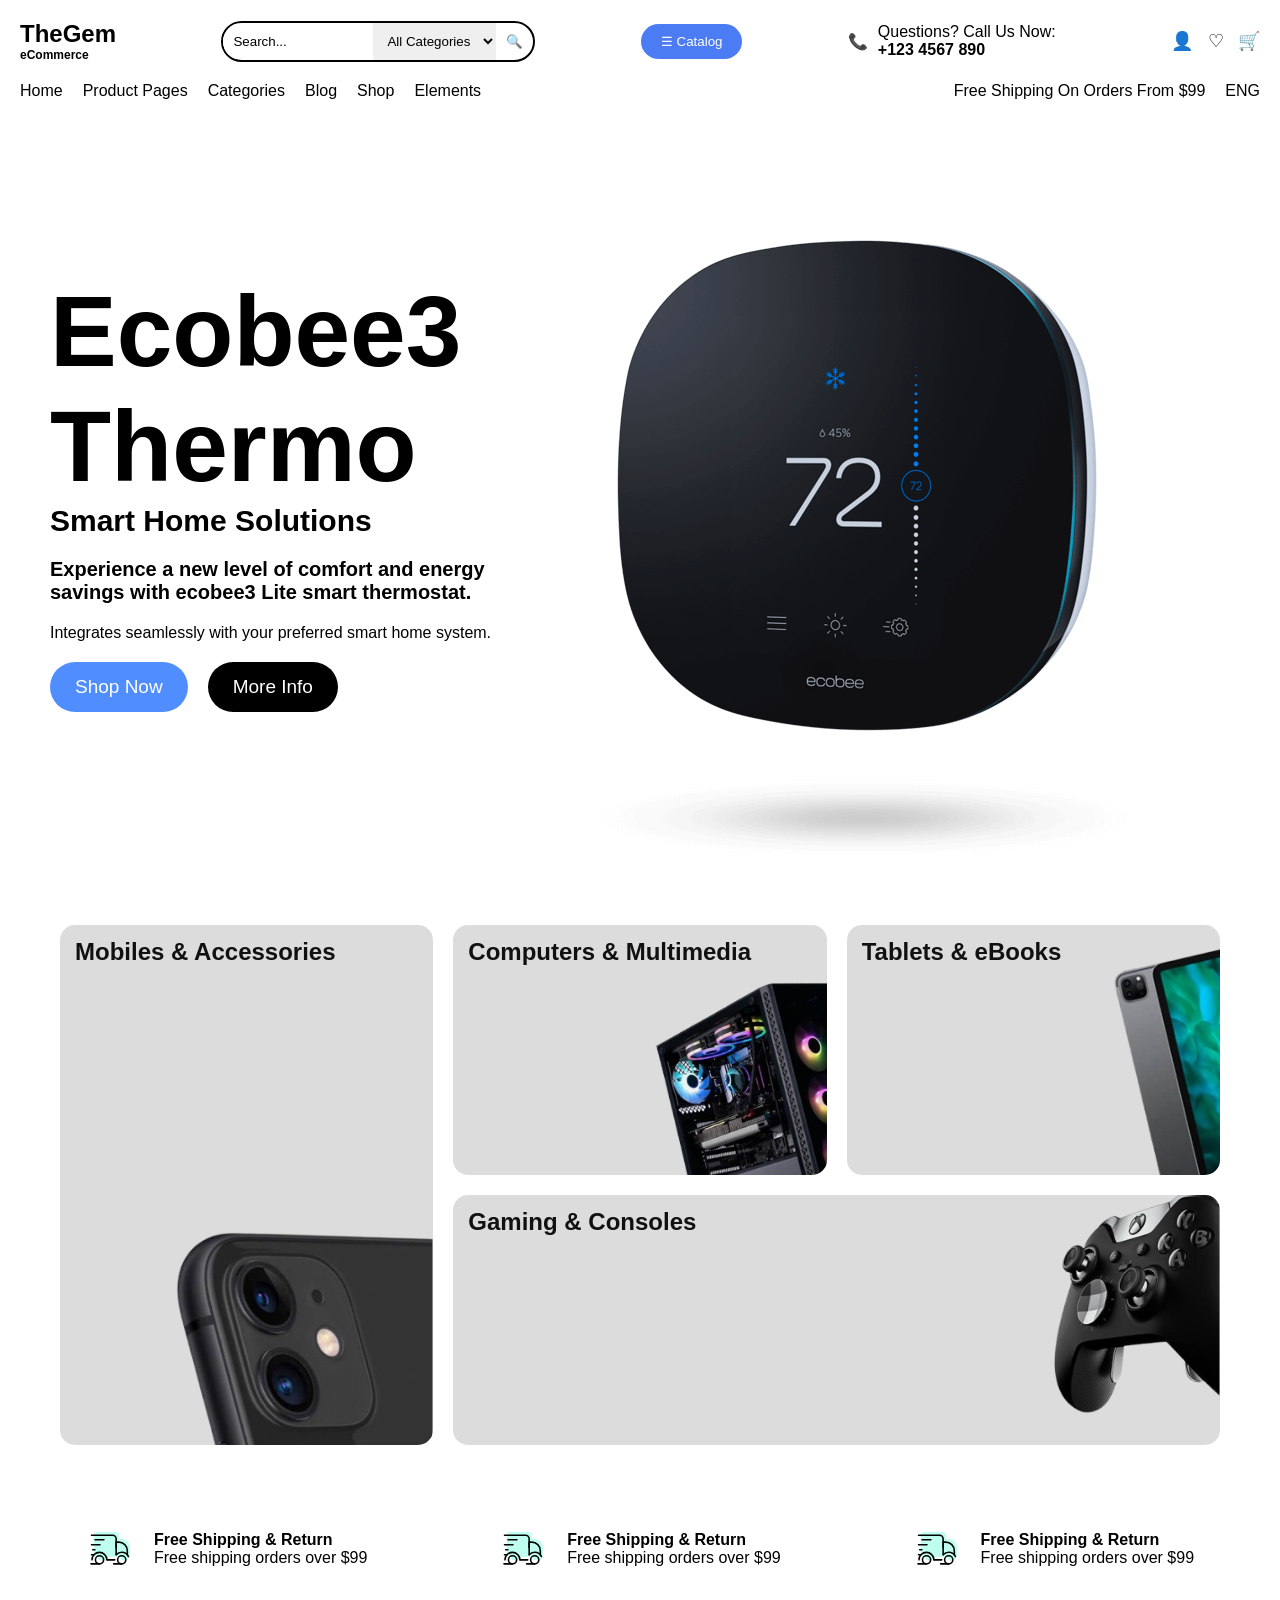
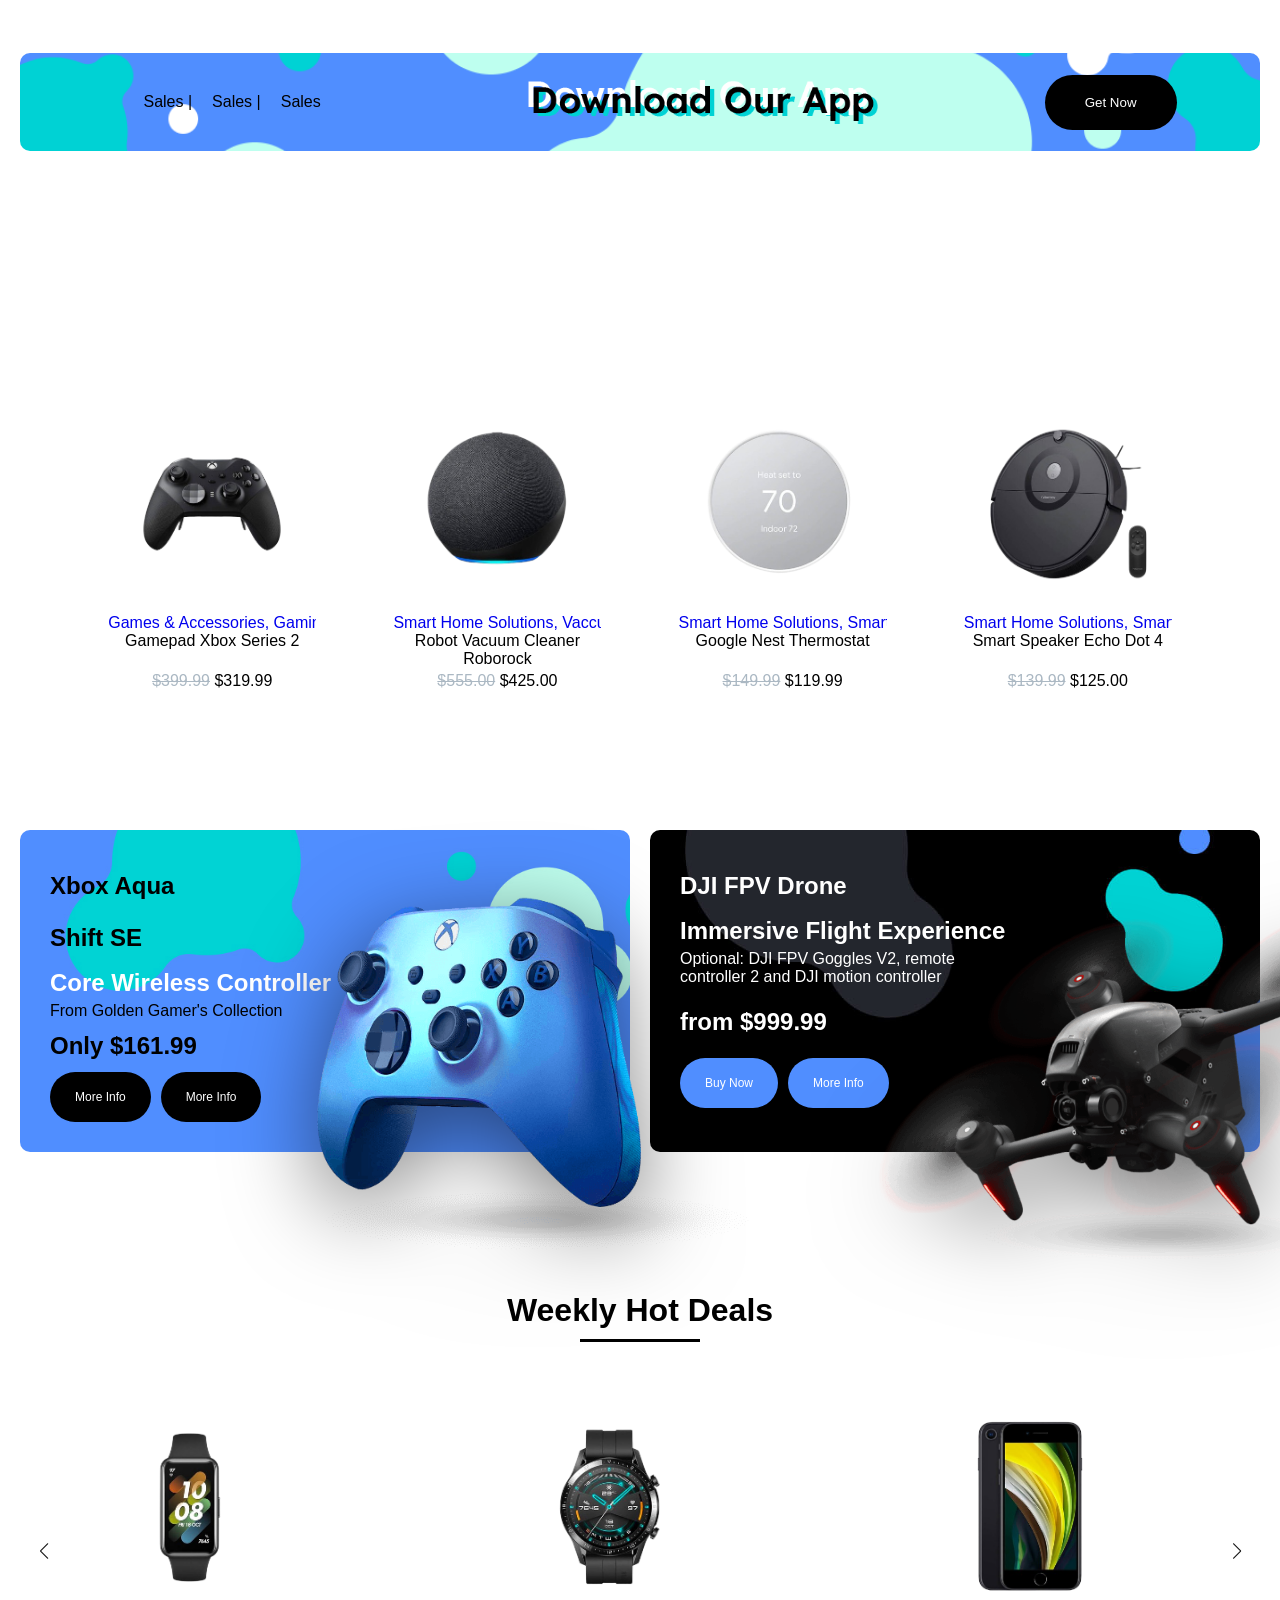
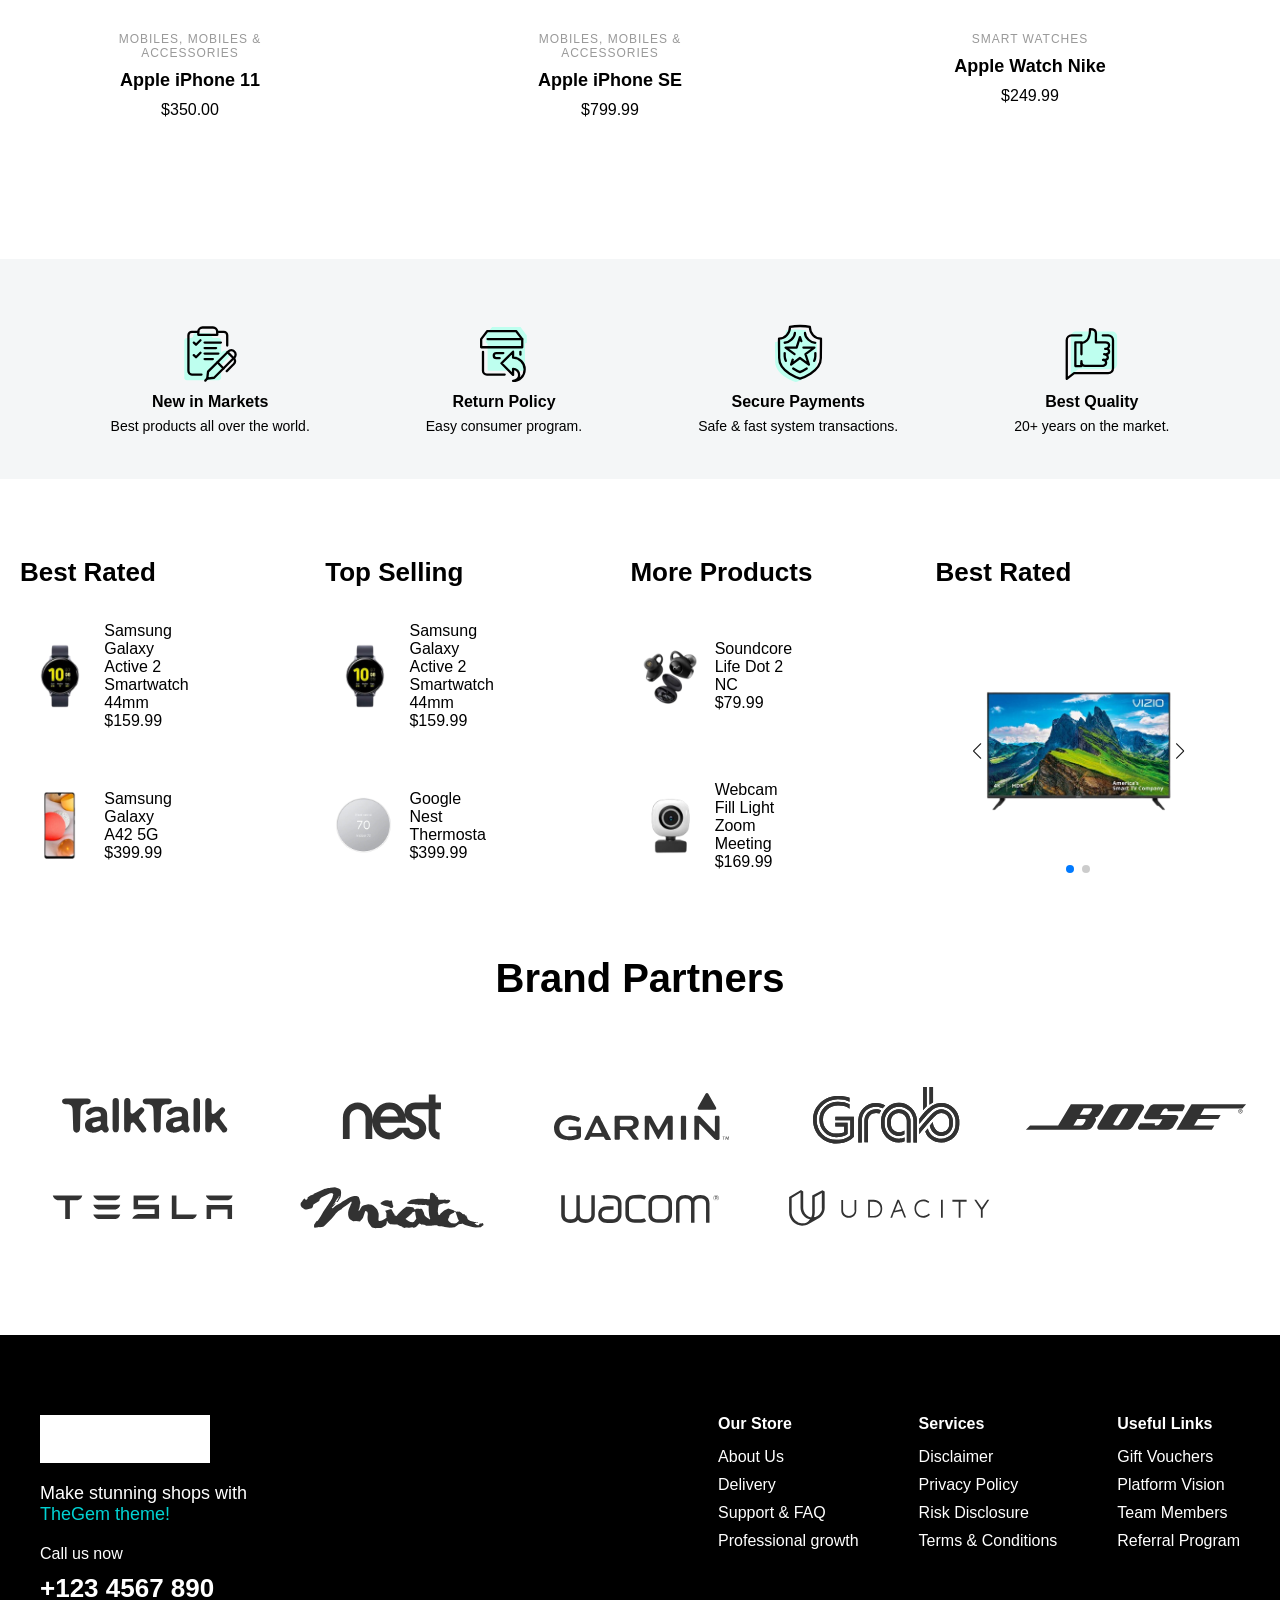
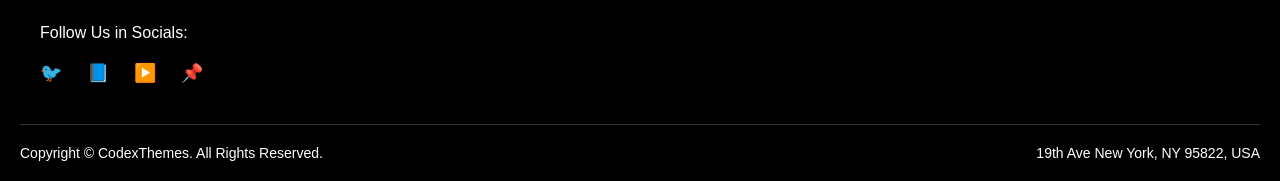
<file: shopify.html>
<!DOCTYPE html>
<html lang="en">
<head>
    <meta charset="UTF-8">
    <meta name="viewport" content="width=device-width, initial-scale=1.0">
    <title>Document</title>
    <link rel="stylesheet" href="css/shopify.css">
    <link rel="stylesheet" href="https://cdn.jsdelivr.net/npm/swiper@11/swiper-bundle.min.css" />

<link rel="stylesheet" href="https://cdn.jsdelivr.net/npm/swiper@11/swiper-bundle.min.css"/>

</head>
<body>
    <div class="topbar">
  <div class="container topbar__content">

    <!-- LOGO -->
    <div class="topbar__logo">
      <h2>TheGem <span>eCommerce</span></h2>
    </div>

    <!-- SEARCH -->
    <div class="topbar__search">
      <input type="text" placeholder="Search...">
      <select>
        <option>All Categories</option>
        <option>Mobiles</option>
        <option>Gaming</option>
      </select>
      <button>🔍</button>
    </div>

    <!-- CATALOG BUTTON -->
    <button class="catalog-btn">☰ Catalog</button>

    <!-- CONTACT -->
    <div class="topbar__contact">
      <span>📞</span>
      <div>
        <p>Questions? Call Us Now:</p>
        <h4>+123 4567 890</h4>
      </div>
    </div>

    <!-- ICONS -->
    <div class="topbar__icons">
      <span>👤</span>
      <span>♡</span>
      <span>🛒</span>
    </div>

  </div>
</div>
    <header>
        <div class="container">
        <div class="nav">
        <ul class="nav_bar">
            <li class="nav_list">Home</li>
            <li class="nav_list">Product Pages</li>
            <li class="nav_list">Categories</li>
            <li class="nav_list">Blog</li>
            <li class="nav_list">Shop</li>
            <li class="nav_list">Elements</li>

            
        </ul>
        <ul class="nav_bar-right">
            <li class="nav_list">Free Shipping On Orders From $99</li>
            <li class="nav_list">ENG</li>

        </ul>
        </div>
        </div>
    </header>
    <section class="banner">
        <div class="container">
            <div class="banner__content">
            <div class="banner__left">
                <h2 class="banner__left-heading">Ecobee3<br>Thermo</h2>
                <h5 class="banner__left-subhead">Smart Home Solutions</h5>
                <h6 class="banner__left-text">Experience a new level of comfort and energy<br>savings with ecobee3 Lite smart thermostat.
</h6>
                <p class="banner__left-desc">Integrates seamlessly with your preferred smart home system.</p>
                <div class="banner__left-btn">
                    <button class="primary_btn  btn1">Shop Now</button>
                    <button class="primary_btn btn2">More Info</button>
                </div>
            </div>
            <div class="banner__right">
                <img src="images/pic.png" class="banner__right-img">
            </div>
        </div>
    </section>
    <div class="container">
    <div class="category-grid">

<a href="#" class="card mobile">
<h2>Mobiles & Accessories</h2>
<img src="images/phone.png" class="card__image phone">
</a>

<a href="#" class="card computer">
<h2>Computers & Multimedia</h2>
<img src="images/pc.png" class="card__image pc">
</a>

<a href="#" class="card tablet">
<h2>Tablets & eBooks</h2>
<img src="images/tab.png" class="card__image tab">
</a>

<a href="#" class="card gaming">
<h2>Gaming & Consoles</h2>
<img src="images/controller.png" class="card__image controller">
</a>
</div>

</div>
  <section class="order">
        <div class="container">
            <div class="order__content">
            <div class="order__details">
                <img src="images/product-page-19.svg" class="order_img">
                <div class="order__details-content">
                    <h4>Free Shipping & Return</h4>
                    <p>Free shipping orders over $99</p>
                </div>
            </div>
             <div class="order__details">
                <img src="images/product-page-19.svg" class="order_img">
                <div class="order__details-content">
                    <h4>Free Shipping & Return</h4>
                    <p>Free shipping orders over $99</p>
                </div>
            </div>
             <div class="order__details">
                <img src="images/product-page-19.svg" class="order_img">
                <div class="order__details-content">
                    <h4>Free Shipping & Return</h4>
                    <p>Free shipping orders over $99</p>
                </div>
            </div>
            </div>
        </div>
    </section>
<section class="download">
    <div class="container">
        <div class="download_btn">
            <ul class="download_lists">
                <a href="#"><li class="download_list">Sales |</li></a>
                <a href="#"><li class="download_list">Sales |</li></a>
                <a href="#"><li class="download_list">Sales </li></a>
            </ul>
            <img src="images/product-page-16.png" class="download__image">
            <button class="download_button btn2">Get Now</button>
        </div>
    </div>
</section>
<section class="product">
    <div class="container">
    <div class="tabs">
<!-- <button onclick="showTab('sale')">On Sale</button> -->
 <button onclick="showTab('sale', this)" class="btn">On Sale</button>
<button onclick="showTab('new', this)" class="btn">New Arrivals</button>
<button onclick="showTab('featured', this)" class="btn">Featured</button>
</div>

<div id="sale" class="products">
    <div class="products_content">
        <div class="products_card">
                        <div class="img-box">

            <img src="images/ct1.png">
            <img src="images/ct2.png">
            </div>
            <div class="card_categories">
                <a href="#">Games & Accessories, Gaming & Consoles</a>
                <p class="card_desc">Gamepad Xbox Series 2</p>
                <p class="card_price"><span class="grey-text"><s>$399.99</s></span> $319.99</p>
            </div>
        </div>
        <div class="products_card">
            <div class="img-box">
            <img src="images/alexa1.png">
            <img src="images/alexa2.png">
            </div>
             <div class="card_categories">
                <a href="#">Smart Home Solutions, Vaccum Cleaner</a>
                <p class="card_desc">Robot Vacuum Cleaner Roborock</p>
                <p class="card_price"><span class="grey-text"><s>$555.00</s></span> $425.00</p>
            </div>
        </div>
        <div class="products_card">
            <div class="img-box">
            <img src="images/time1.png">
            <img src="images/time2.png">
            </div>
             <div class="card_categories">
                <a href="#">Smart Home Solutions, Smart Products</a>
                <p class="card_desc">Google Nest Thermostat</p>
                <p class="card_price"><span class="grey-text"><s>$149.99</s></span> $119.99</p>
            </div>
        </div>
        <div class="products_card">
            <div class="img-box">
            <img src="images/vc1.png">
            <img src="images/vc2.png">
            </div>
             <div class="card_categories">
                <a href="#">Smart Home Solutions, Smart Productss</a>
                <p class="card_desc">Smart Speaker Echo Dot 4</p>
                <p class="card_price"><span class="grey-text"><s>$139.99</s></span> $125.00</p>
            </div>
        </div>
    </div>
</div>

<div id="new" class="products" style="display:none;">
<div class="products_content">
        <div class="products_card">
            <div class="img-box">
            <img src="images/tv1.png">
            <img src="images/tv2.png">
            </div>
            <div class="card_categories">
                <a href="#">TV & Video Home, TV-Sets & Monitoring</a>
                <p class="card_desc">Smart TV Xiaomi Mi</p>
                <p class="card_price">$1,235.00</p>
            </div>
        </div>
        <div class="products_card">
            <div class="img-box">
            <img src="images/tv3.png">
            <img src="images/tv4.png">
            </div>
            <div class="card_categories">
                <a href="#">TV & Video Home, TV-Sets & Monitoring</a>
                <p class="card_desc">Smart TV Slim LED FHD</p>
                <p class="card_price">$1,249.00</p>
            </div>
        </div>
        <div class="products_card">
            <div class="img-box">
            <img src="images/tv5.png">
            <img src="images/tv6.png">
            </div>
            <div class="card_categories">
                <a href="#">TV & Video Home, TV-Sets & Monitor</a>
                <p class="card_desc">Smart TV Hisense 32A5730FA</p>
                <p class="card_price">$825.00</p>
            </div>
        </div>
        <div class="products_card">
            <div class="img-box">
            <img src="images/tv7.png">
            <img src="images/tv8.png">
            </div>
            <div class="card_categories">
                <a href="#">TV & Video Home, TV-Sets & Monitor</a>
                <p class="card_desc">Smart TV LG 43LJ594V</p>
                <p class="card_price">$729.99</p>
            </div>
        </div>
    </div>
</div>
<div id="featured" class="products" style="display:none;">
<div class="products_content">
        <div class="products_card">
            <div class="img-box">
            <img src="images/tv1.png">
            <img src="images/tv2.png">
            </div>
            <div class="card_categories">
                <a href="#">TV & Video Home, TV-Sets & Monitoring</a>
                <p class="card_desc">Smart TV Xiaomi Mi</p>
                <p class="card_price">$1,235.00</p>
            </div>
        </div>
        <div class="products_card">
            <div class="img-box">
            <img src="images/tv3.png">
            <img src="images/tv4.png">
            </div>
            <div class="card_categories">
                <a href="#">TV & Video Home, TV-Sets & Monitoring</a>
                <p class="card_desc">Smart TV Slim LED FHD</p>
                <p class="card_price">$1,249.00</p>
            </div>
        </div>
        <div class="products_card">
            <div class="img-box">

            <img src="images/tv5.png">
            <img src="images/tv6.png">
            </div>
            <div class="card_categories">
                <a href="#">TV & Video Home, TV-Sets & Monitor</a>
                <p class="card_desc">Smart TV Hisense 32A5730FA</p>
                <p class="card_price">$825.00</p>
            </div>
        </div>
        <div class="products_card">
            <div class="img-box">

            <img src="images/tv7.png">
            <img src="images/tv8.png">
            </div>
            <div class="card_categories">
                <a href="#">TV & Video Home, TV-Sets & Monitor</a>
                <p class="card_desc">Smart TV LG 43LJ594V</p>
                <p class="card_price">$729.99</p>
            </div>
        </div>
    </div>
</div>
</div>
</section>
<section class="newtech">
    <div class="container">
        <div class="newtech__full">
            <div class="newtech__left">
                <div class="newtech__left-content">
                    <h2 class="newtech__text-head">Xbox Aqua <br> Shift SE</h2>
                <h5 class="newtech__text-subhead">Core Wireless Controller</h5>
                <p class="newtech__text-desc">From Golden Gamer's Collection</p>
                <h2 class="newtech__text-head">Only $161.<span>99</span></h2>
                <div class="newtech__btn">
                <button class="primary_btn btn2 nt-btn">More Info</button>
                <button class="primary_btn btn2 nt-btn">More Info</button>
                </div>
            </div>
            <img src="images/home-31.png" class="newtech__left-image">
        </div>
        
            <div class="newtech__left">
                 <div class="newtech__left-content">
                    <h2 class="newtech__text-head">DJI FPV Drone</h2>
                <h5 class="newtech__text-subhead">Immersive Flight Experience</h5>
                <p class="newtech__text-desc">Optional: DJI FPV Goggles V2, remote <br>controller 2 and DJI motion controller</p>
                <h2 class="newtech__text-head amount">from $999.<span>99</span></h2>
                <div class="newtech__btn">
                <button class="primary_btn btn1 nt-btn">Buy Now</button>
                <button class="primary_btn btn1 nt-btn">More Info</button>
                </div>
            <img src="images/home-30.png" class="newtech__left-image">
            </div>
            </div>

    </div>
    </div>
</section>

   <section class="deals">
  <div class="container">
    
    <h2 class="deals_title">Weekly Hot Deals</h2>

    <div class="swiper mySwiper">
      <div class="swiper-wrapper">

        <!-- Slide 1 -->
        <div class="swiper-slide">
          <div class="deals_card">
            <div class="deals-img">
            <img src="images/watch1.png" alt="">
            <img src="images/watch2.png" alt="">
            </div>

            <p class="card_category">MOBILES, MOBILES & ACCESSORIES</p>
            <h3 class="card_title">Apple iPhone 11</h3>
            <p class="card_price">$350.00</p>
          </div>
        </div>

        <!-- Slide 2 -->
        <div class="swiper-slide">
          <div class="deals_card">
            <div class="deals-img">
            <img src="images/garminiwatch1.png" alt="">
            <img src="images/garminiwatch2.png" alt="">
</div>
            <p class="card_category">MOBILES, MOBILES & ACCESSORIES</p>
            <h3 class="card_title">Apple iPhone SE</h3>
            <p class="card_price">$799.99</p>
          </div>
        </div>

        <!-- Slide 3 -->
        <div class="swiper-slide">
          <div class="deals_card">
          <div class="deals-img">
            <img src="images/xr1.png" alt="">
            <img src="images/xr2.png" alt="">
            </div>
            <p class="card_category">SMART WATCHES</p>
            <h3 class="card_title">Apple Watch Nike</h3>
            <p class="card_price">$249.99</p>
          </div>
        </div>
        <div class="swiper-slide">
          <div class="deals_card">
           <div class="deals-img">
            <img src="images/watch1.png" alt="">
            <img src="images/watch2.png" alt="">
            </div>
            <p class="card_category">SMART WATCHES</p>
            <h3 class="card_title">Apple Watch Nike</h3>
            <p class="card_price">$249.99</p>
          </div>
        </div>

      </div>

      <!-- Navigation -->
      <div class="swiper-button-next"></div>
      <div class="swiper-button-prev"></div>

    </div>

  </div>
</section>



<section class="features">
    <div class="container">
        <div class="feature__content">
            <div class="feature__left">
                
            </div>
        </div>
    </div>
</section>
<section class="qualities">
    <div class="container">
        <div class="qualitites__cards">
             <div class="qualities__card">
                <img src="images/home-10.svg">
                <div class="qualities__card-content">
                    <h5 class="qual__head">New in Markets</h5>
                    <p class="qual__desc">Best products all over the world.</p>
                </div>
            </div>
             <div class="qualities__card">
                <img src="images/product-page-22.svg">
                <div class="qualities__card-content">
                    <h5 class="qual__head">Return Policy</h5>
                    <p class="qual__desc">Easy consumer program.</p>
                </div>
            </div>
             <div class="qualities__card">
                <img src="images/home-11.svg">
                <div class="qualities__card-content">
                    <h5 class="qual__head">Secure Payments</h5>
                    <p class="qual__desc">Safe & fast system transactions.</p>
                </div>
            </div>
             <div class="qualities__card">
                <img src="images/home-12.svg">
                <div class="qualities__card-content">
                    <h5 class="qual__head">Best Quality</h5>
                    <p class="qual__desc">20+ years on the market.</p>
                </div>
            </div>
            
                           
            
        </div>
    </div>
</section>
<section class="suggestion">
    <div class="container">
        <div class="suggestion-flex">
        <div class="suggestion__cards">
            <h3 class="suggestion__cards-head">Best Rated</h2>
                <div class="suggestion__card">
                    <img src="images/sga2w.png" alt="watch-s" class="suggestion__card-img">
                    <div class="suggestion__card-content">
                        <p>Samsung Galaxy Active 2 <br>Smartwatch 44mm <br>$159.99</p>
                    </div>
                </div>
                 <div class="suggestion__card">
                    <img src="images/smbl.png" alt="watch-s" class="suggestion__card-img">
                    <div class="suggestion__card-content">
                        <p>Samsung Galaxy A42 5G</p>
                        <p>$399.99</p>
                    </div>
                </div>
        </div>
        <div class="suggestion__cards">
            <h3 class="suggestion__cards-head">Top Selling</h2>
                <div class="suggestion__card">
                    <img src="images/sga2w.png" alt="watch-s" class="suggestion__card-img">
                    <div class="suggestion__card-content">
                        <p>Samsung Galaxy Active 2 <br>Smartwatch 44mm <br>$159.99</p>
                    </div>
                </div>
                 <div class="suggestion__card">
                    <img src="images/time1.png" alt="watch-s" class="suggestion__card-img">
                    <div class="suggestion__card-content">
                        <p>Google Nest Thermosta</p>
                        <p>$399.99</p>
                    </div>
                </div>
        </div>
        <div class="suggestion__cards">
            <h3 class="suggestion__cards-head">More Products</h2>
                <div class="suggestion__card">
                    <img src="images/earbuds.png" alt="watch-s" class="suggestion__card-img">
                    <div class="suggestion__card-content">
                        <p>Soundcore Life Dot 2 NC</p>
                        <p>$79.99</p>
                    </div>
                </div>
                <div class="suggestion__card">
                    <img src="images/webcam.png" alt="watch-s" class="suggestion__card-img">
                    <div class="suggestion__card-content">
                        <p>Webcam Fill Light Zoom Meeting</p>
                        <p>$169.99</p>
                    </div>
                </div>
        </div>
       <div class="suggestion__cards">
                    <h3 class="suggestion__cards-head">Best Rated</h2>
        <div class="swiper newSwiper">
    <div class="swiper-wrapper">
      <div class="swiper-slide suggestion-slide">
                <img src="images/tv1.png" style="max-width: none;width: 250px;" class="swiper__img">
                <img src="images/tv2.png" style="max-width: none;width: 250px;" class="swiper__img">

</div>
<div class="swiper-slide suggestion-slide">
                <img src="images/ct1.png" style="max-width: none;width: 250px;" class="swiper__img">
                <img src="images/ct2.png" style="max-width: none;width: 250px;" class="swiper__img">
                

</div>
    </div>
    <div class="swiper-button-next"></div>
<div class="swiper-button-prev"></div>
<div class="swiper-pagination"></div>
  </div>
        </div>
      
        </div>
       
    </div>
</section>

<section class="partners">
    <div class="container">
        <h2 class="partners__heading">Brand Partners</h2>
        <div class="flex">
           <img src="images/talk talk.svg" class="flex-img">
           <img src="images/nest.svg" class="flex-img">
           <img src="images/garmini.svg" class="flex-img">
           <img src="images/grab.svg" class="flex-img">
           <img src="images/bose.svg" class="flex-img">
           <img src="images/tesla.svg" class="flex-img">
           <img src="images/miata.svg" class="flex-img">
           <img src="images/wacom.svg" class="flex-img">
           <img src="images/udacity.svg" class="flex-img">
        </div>
    </div>
</section>
<footer class="footer">
  <div class="container footer__top">

    <!-- LEFT -->
    <div class="footer__left">
      <h2 class="logo">TheGem <span>eCommerce</span></h2>

      <p class="footer__tag">
        Make stunning shops with <br>
        <span>TheGem theme!</span>
      </p>

      <div class="footer__contact">
        <p>Call us now</p>
        <h3>+123 4567 890</h3>
      </div>

      <div class="footer__social">
        <p>Follow Us in Socials:</p>
        <div class="icons">
          <span>🐦</span>
          <span>📘</span>
          <span>▶️</span>
          <span>📌</span>
        </div>
      </div>
    </div>

    <!-- LINKS -->
    <div class="footer__links">
      <div>
        <h4>Our Store</h4>
        <ul>
          <li>About Us</li>
          <li>Delivery</li>
          <li>Support & FAQ</li>
          <li>Professional growth</li>
        </ul>
      </div>

      <div>
        <h4>Services</h4>
        <ul>
          <li>Disclaimer</li>
          <li>Privacy Policy</li>
          <li>Risk Disclosure</li>
          <li>Terms & Conditions</li>
        </ul>
      </div>

      <div>
        <h4>Useful Links</h4>
        <ul>
          <li>Gift Vouchers</li>
          <li>Platform Vision</li>
          <li>Team Members</li>
          <li>Referral Program</li>
        </ul>
      </div>
    </div>

  </div>

  <!-- BOTTOM -->
  <div class="footer__bottom">
    <p>Copyright © CodexThemes. All Rights Reserved.</p>
    <p>19th Ave New York, NY 95822, USA</p>
  </div>
</footer>








<script src="https://cdn.jsdelivr.net/npm/swiper@11/swiper-bundle.min.js"></script>
<script>
var swiper = new Swiper(".mySwiper", {
  slidesPerView: 1,
  spaceBetween: 20,
  loop: true, 
  centeredSlides: false,

  autoplay: {
    delay: 3000,
    disableOnInteraction: false,
  },

  navigation: {
    nextEl: ".swiper-button-next",
    prevEl: ".swiper-button-prev",
  },

  breakpoints: {
    768: {
      slidesPerView: 2
    },
    1024: {
      slidesPerView: 3
    }
  }
});
</script>


<script>
    function showTab(tabName){
    let sections = document.querySelectorAll(".products")
    let btn = document.querySelectorAll(".tabs button")

    btn.forEach(function(b){
        b.classList.remove("active")
        b.classList.add("active")

    })

sections.forEach(function(sec){
   sec.style.display = "none"
    })
document.getElementById(tabName).style.display = "block"
}

</script>

  <!-- Initialize Swiper -->
 <script>
    var swiper = new Swiper(".newSwiper", {
  slidesPerView: 1,
  spaceBetween: 10,
  loop: true,

  navigation: {
    nextEl: ".swiper-button-next",
    prevEl: ".swiper-button-prev",
  },

  pagination: {
    el: ".swiper-pagination",    
    clickable: true,
  },
});
  </script>
</body>
</html>
</file>
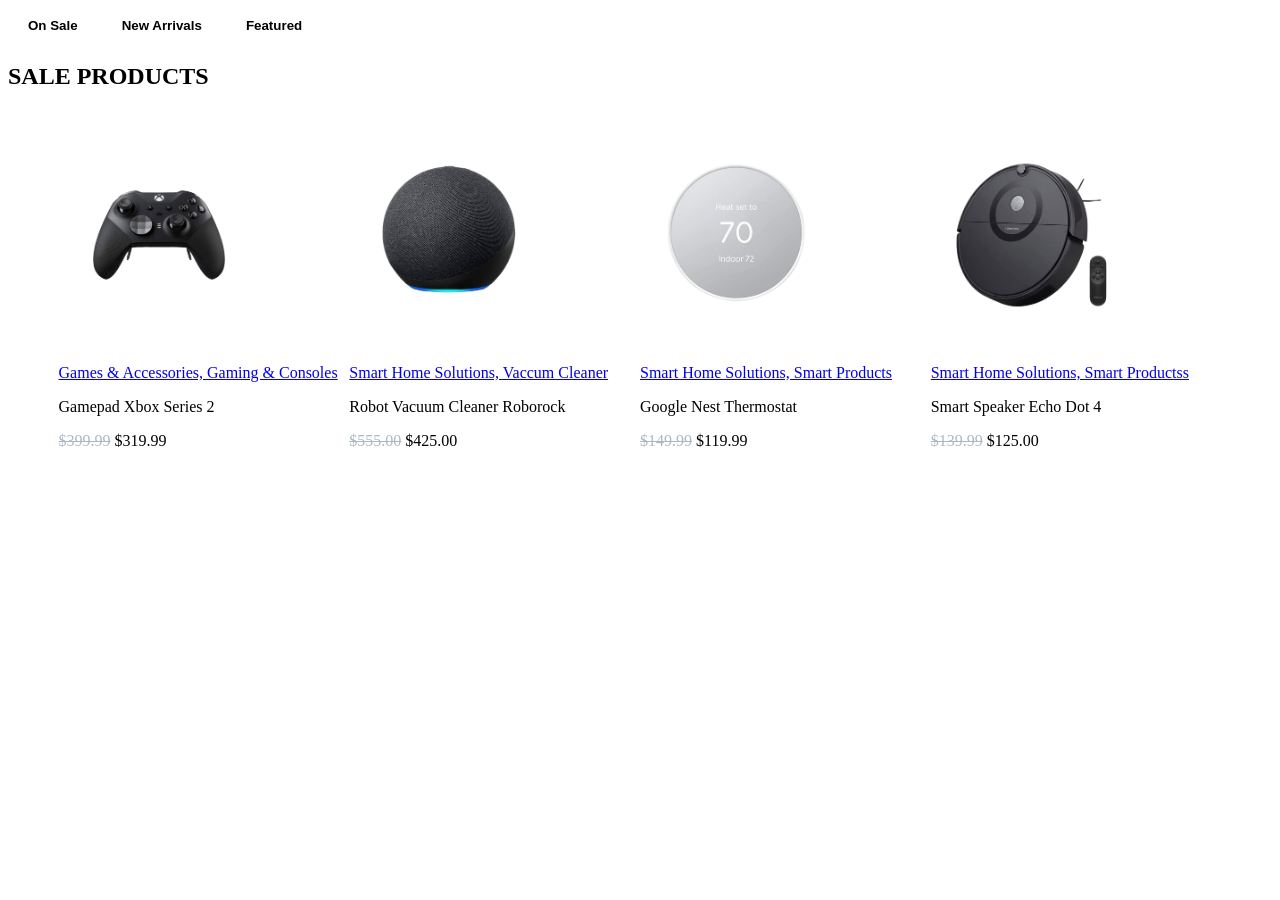
<file: tab.html>
<!DOCTYPE html>
<html lang="en">
<head>
    <meta charset="UTF-8">
    <meta name="viewport" content="width=device-width, initial-scale=1.0">
    <title>Document</title>
</head>
<style>
    .tabs button{
padding:10px 20px;
border:none;
background:none;
cursor:pointer;
font-weight:bold;
}
.products_content{display: flex;align-items: center;justify-content: center;width: 100%;}
.active{
border-bottom:2px solid black;
}
.tabs button:hover{
border-bottom:2px solid black;
}

.products_card{
position: relative;
width: 23%;
}

.products_card img{
width: 200px;
transition: opacity 0.5s ease;
}
.products_card img:nth-child(2){
position: absolute;
top: 0;
left: 0;
opacity: 0;
}
.grey-text{color:  #abb8c3;;}
.products_card:hover img:nth-child(2){
opacity: 1;
}
.products_card:hover img:nth-child(1){
opacity: 0;
}
</style>
<body>
    <div class="tabs">
<!-- <button onclick="showTab('sale')">On Sale</button> -->
 <button onclick="showTab('sale', this)">On Sale</button>
<button onclick="showTab('new', this)">New Arrivals</button>
<button onclick="showTab('featured', this)">Featured</button>
</div>

<div id="sale" class="products">
    <h2>SALE PRODUCTS</h2>
    <div class="products_content">
        <div class="products_card">
            <img src="images/ct1.png">
            <img src="images/ct2.png">
            <div class="card_categories">
                <a href="#">Games & Accessories, Gaming & Consoles</a>
                <p class="card_desc">Gamepad Xbox Series 2</p>
                <p class="card_price"><span class="grey-text"><s>$399.99</s></span> $319.99</p>
            </div>
        </div>
        <div class="products_card">
            <img src="images/alexa1.png">
            <img src="images/alexa2.png">
             <div class="card_categories">
                <a href="#">Smart Home Solutions, Vaccum Cleaner</a>
                <p class="card_desc">Robot Vacuum Cleaner Roborock</p>
                <p class="card_price"><span class="grey-text"><s>$555.00</s></span> $425.00</p>
            </div>
        </div>
        <div class="products_card">
            <img src="images/time1.png">
            <img src="images/time2.png">
             <div class="card_categories">
                <a href="#">Smart Home Solutions, Smart Products</a>
                <p class="card_desc">Google Nest Thermostat</p>
                <p class="card_price"><span class="grey-text"><s>$149.99</s></span> $119.99</p>
            </div>
        </div>
        <div class="products_card">
            <img src="images/vc1.png">
            <img src="images/vc2.png">
             <div class="card_categories">
                <a href="#">Smart Home Solutions, Smart Productss</a>
                <p class="card_desc">Smart Speaker Echo Dot 4</p>
                <p class="card_price"><span class="grey-text"><s>$139.99</s></span> $125.00</p>
            </div>
        </div>
    </div>
</div>

<div id="new" class="products" style="display:none;"><h2>NEW PRODUCTS</h2>
<div class="products_content">
        <div class="products_card">
            <img src="images/tv1.png">
            <img src="images/tv2.png">
            <div class="card_categories">
                <a href="#">TV & Video Home, TV-Sets & Monitoring</a>
                <p class="card_desc">Smart TV Xiaomi Mi</p>
                <p class="card_price">$1,235.00</p>
            </div>
        </div>
        <div class="products_card">
            <img src="images/tv3.png">
            <img src="images/tv4.png">
            <div class="card_categories">
                <a href="#">TV & Video Home, TV-Sets & Monitoring</a>
                <p class="card_desc">Smart TV Slim LED FHD</p>
                <p class="card_price">$1,249.00</p>
            </div>
        </div>
        <div class="products_card">
            <img src="images/tv5.png">
            <img src="images/tv6.png">
            <div class="card_categories">
                <a href="#">TV & Video Home, TV-Sets & Monitor</a>
                <p class="card_desc">Smart TV Hisense 32A5730FA</p>
                <p class="card_price">$825.00</p>
            </div>
        </div>
        <div class="products_card">
            <img src="images/tv7.png">
            <img src="images/tv8.png">
            <div class="card_categories">
                <a href="#">TV & Video Home, TV-Sets & Monitor</a>
                <p class="card_desc">Smart TV LG 43LJ594V</p>
                <p class="card_price">$729.99</p>
            </div>
        </div>
    </div></div>
<div id="featured" class="products" style="display:none;">FEATURED PRODUCTS</div>
</body>
<script>
    function showTab(tabName){
    let sections = document.querySelectorAll(".products")
    let btn = document.querySelectorAll(".tabs button")

    btn.forEach(function(b){
        b.classList.remove("active")
        b.classList.add("active")

    })



sections.forEach(function(sec){
   sec.style.display = "none"
    })
document.getElementById(tabName).style.display = "block"



    
}

</script>
</html>
</file>
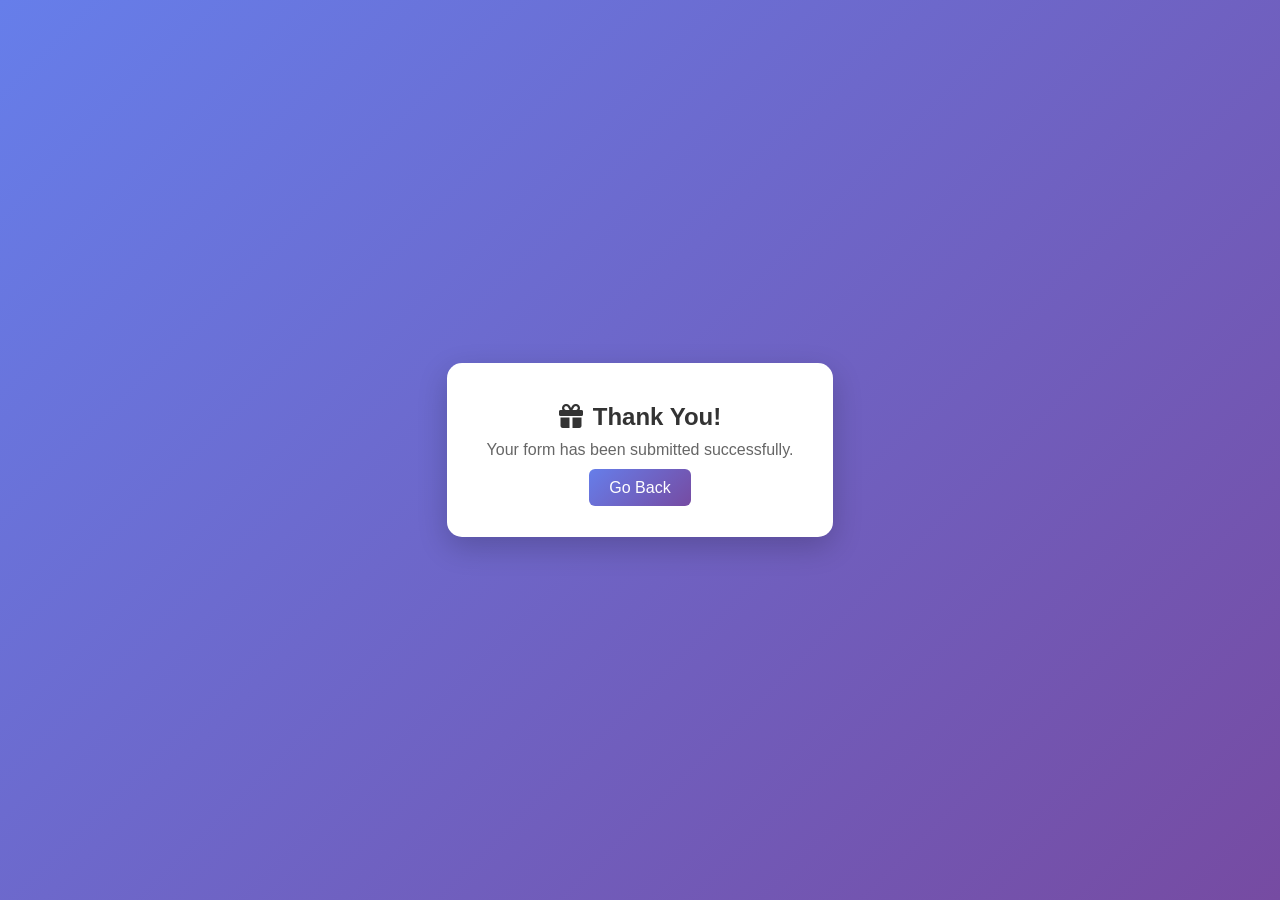
<file: thanks.html>
<!DOCTYPE html>
<html lang="en">
<head>
<meta charset="UTF-8">
<title>Thank You</title>
    <link rel="stylesheet" href="https://cdnjs.cloudflare.com/ajax/libs/font-awesome/6.5.1/css/all.min.css">


<style>
  * {
    margin: 0;
    padding: 0;
    box-sizing: border-box;
    font-family: 'Segoe UI', sans-serif;
  }

  body {
    height: 100vh;
    display: flex;
    justify-content: center;
    align-items: center;
    background: linear-gradient(135deg, #667eea, #764ba2);
  }
  .fa-gift{
    margin-right: 10px;
  }

  .thankyou-container {
    background: white;
    padding: 40px;
    border-radius: 15px;
    text-align: center;
    box-shadow: 0 10px 30px rgba(0,0,0,0.2);
  }

  .thankyou-container h1 {
    color: #333;
    margin-bottom: 10px;
  }

  .thankyou-container p {
    color: #666;
    margin-bottom: 20px;
  }

  .btn {
    padding: 10px 20px;
    background: linear-gradient(135deg, #667eea, #764ba2);
    color: white;
    border: none;
    border-radius: 6px;
    cursor: pointer;
    text-decoration: none;
  }

  .btn:hover {
    opacity: 0.9;
  }

</style>
</head>
<body>
<section class="form">

<div class="thankyou-container">
  <h1><i class="fa-solid fa-gift"></i>Thank You!</h1>
  <p>Your form has been submitted successfully.</p>

  <a href="index.html" class="btn">Go Back</a>
</div>
</section>

</body>
</html>
</file>
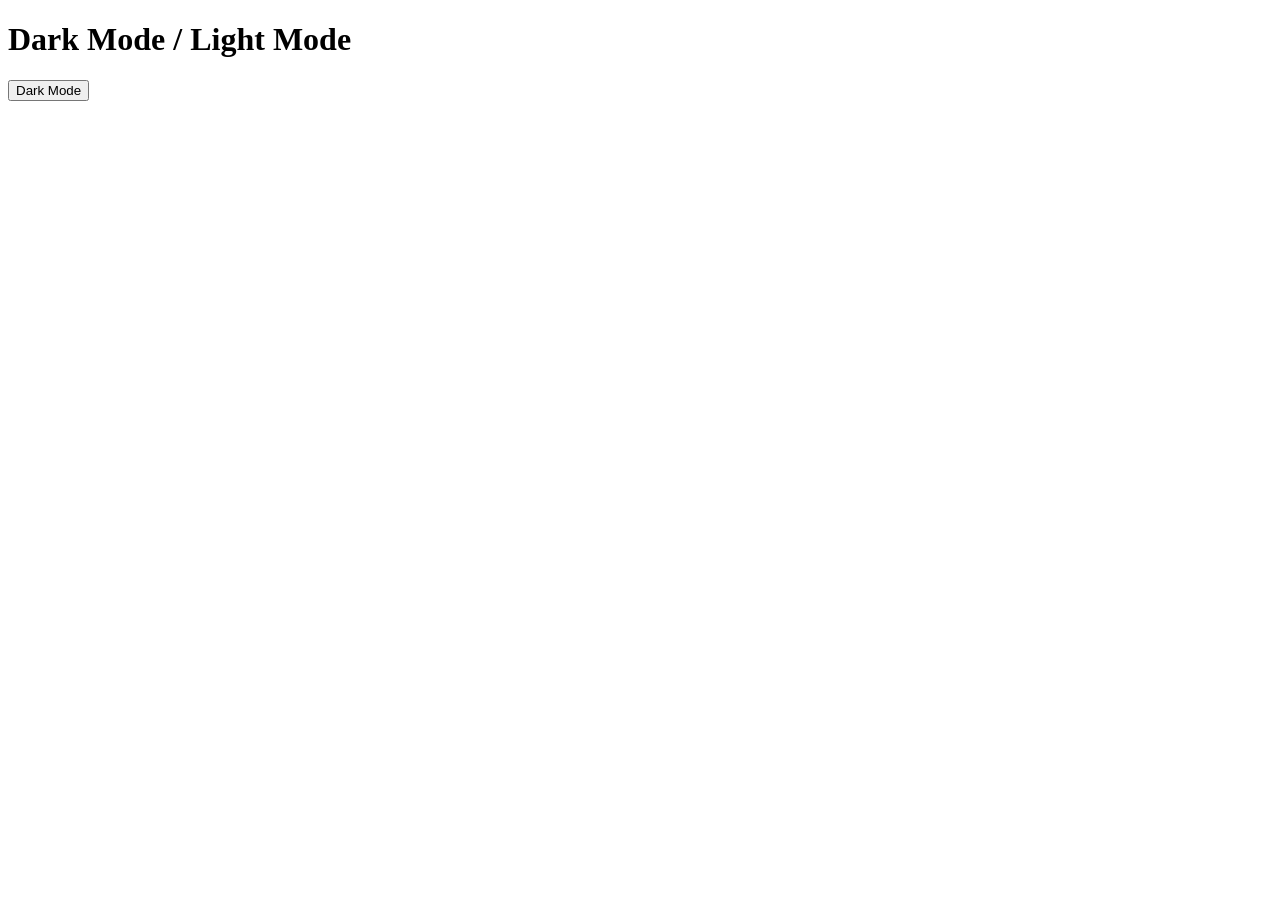
<file: toogle.html>
<!DOCTYPE html>
<html lang="en">
<head>
    <meta charset="UTF-8">
    <meta name="viewport" content="width=device-width, initial-scale=1.0">
    <title>Document</title>
</head>
<body>
    <!-- <h1 id="text">Hello JavaScript</h1>

<button onclick="toggleText()">Toggle</button> -->

<!-- <h2 id="likes">👍 Like 0</h2>

<button onclick="likePost()">Like</button>
<button onclick="disLikePost()">Dislike</button>
<button onclick="reStarting()">Reset</button>


<script>
let count = 0
function likePost(){
       count ++ 
       document.getElementById("likes").innerHTML = "👍 Like " + count
}
function disLikePost(){
    if(count > 0){
    count -- 
    }
    document.getElementById("likes").innerHTML = "👍 Like " + count
    
}
function reStarting(){
    count = 0
document.getElementById("likes").innerHTML = "👍 Like " + count
}
</script> -->

<!-- <script>

// function toggleText(){
//     let x = document.getElementById("text")

//     if(x.style.display == "none"){
//         x.style.display = "block"
//     }
//     else{
//         x.style.display = "none"
//     }

// }



</script> -->   

<!-- 
<input type="text" id="text" oninput="countChar()">

<p id="count">Characters: 0</p>

<script>

function countChar(){
    let x = document.getElementById("text").value 
    let length = x.length 
    document.getElementById("count").innerHTML = "Characters: " + length


} -->

<!DOCTYPE html>
<html>
<head>
    <title>Dark Mode Toggle</title>
</head>

<body>

<h1>Dark Mode / Light Mode</h1>

<button id ="modeBtn" onclick="toggleMode()">Dark Mode</button>

<script>

function toggleMode(){

   let x = document.getElementById("modeBtn")
   x.innerHTML = "Light Mode"
        if(document.body.style.background == "black"){
            document.body.style.background = "white"
            document.body.style.color = "black"
            x.innerHTML = "Dark Mode"
        }
        else{
            document.body.style.background = "black"
            document.body.style.color = "white"
            x.innerHTML = "Light Mode"

        }
}

</script>

</body>
</html>

</script>
</body>
</html>
</file>
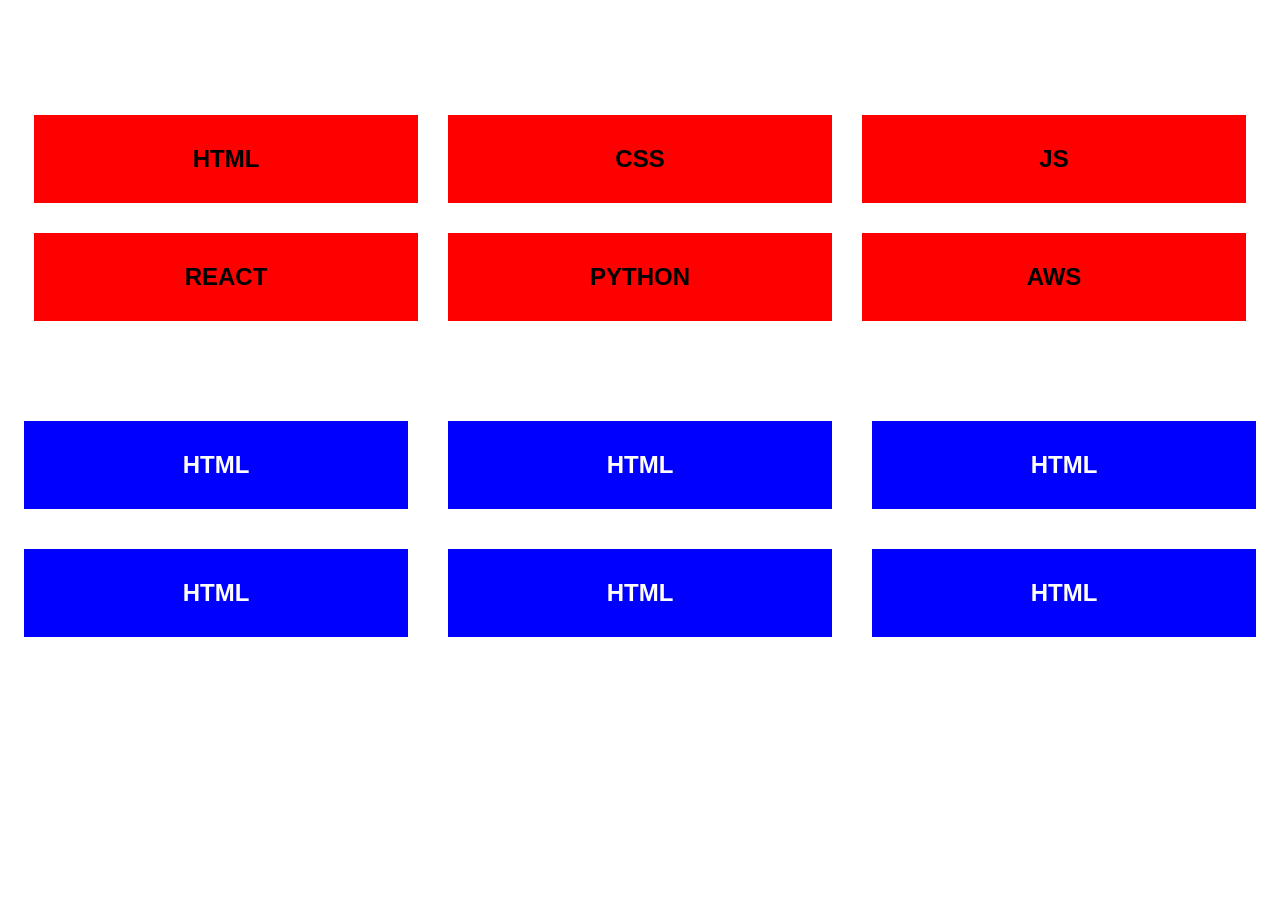
<file: css/card.html>
<!DOCTYPE html>
<html lang="en">
<head>
    <meta charset="UTF-8">
    <meta name="viewport" content="width=device-width, initial-scale=1.0">
    <title>Document</title>
    <style>
        *{font-family: sans-serif;box-sizing: border-box;margin: 0;padding: 0;}
        .cards{display: flex;align-items:center;justify-content: center;margin-top: 9%;gap: 30px;flex-wrap: wrap;width: 100%;}
        .card{height: auto;padding: 30px;background-color: red;text-align: center;cursor: pointer;transition: 1s ease-in-out;width: 30%;}
        .card:hover{color: white;background-color: blue;}
        .grid{display: grid;grid-template-columns: repeat(3, 30%);gap: 40px;justify-content: center;margin-top: 100px;}
        .grids{background-color: blue;color:white;text-align: center;height: auto;padding: 30px;width: 100%;transition: 2s;cursor: pointer;}
        .grids:hover{color: black;background-color: red;}
    </style>
</head>
<body>
    <div class="cards">
        <div class="card"><h2>HTML</h2></div>
        <div class="card"><h2>CSS</h2></div>
        <div class="card"><h2>JS</h2></div>
        <div class="card"><h2>REACT</h2></div>
        <div class="card"><h2>PYTHON</h2></div>
        <div class="card"><h2>AWS</h2></div>

    </div>
    <div class="grid">
        <div class="grids"><h2>HTML</h2></div>
        <div class="grids"><h2>HTML</h2></div>
        <div class="grids"><h2>HTML</h2></div>
        <div class="grids"><h2>HTML</h2></div>
        <div class="grids"><h2>HTML</h2></div>
        <div class="grids"><h2>HTML</h2></div>

    </div>
</body>
</html>
</file>
<file: css/shopify.css>
*{font-family: sans-serif;box-sizing: border-box;margin: 0;padding: 0;}
.container{max-width: 1280px;margin-left: 20px;margin-right: 20px;margin-top: 20px;}
body{font-family: sans-serif;overflow-x: hidden;}
li{text-decoration: none;list-style: none;}
.nav{display: flex;justify-content: space-between;}
img{max-width: 100%;height: auto;}
a{text-decoration: none;}





.logo{width: 170px;background-color: white;}


.nav_bar{display: flex;column-gap: 20px;}
.nav_bar-right{display: flex;column-gap: 20px;}
.nav_list{position: relative;}
.nav_list::after{content: "";position: absolute;left: 0;bottom: -5px;width: 0;height: 2px;background: black;transition: 0.3s;}
.nav_list:hover::after{width: 100%;}


.banner__content{display: flex;align-items: center;flex-wrap: wrap;}
.banner__left-heading{font-size: 50px;}
.banner__left-subhead{font-size: 20px;padding-bottom: 20px;}
.banner__left-text{font-size: 14px;padding-bottom: 20px;}
.banner__left-desc{font-size: 16px;padding-bottom: 20px;}
.banner__left-btn{display: flex;gap: 20px;}
.primary_btn{height: 50px;line-height: 50px;padding: 0 25px;font-size: 19px;cursor: pointer;}
.btn1{border-radius: 50px;background-color: rgb(80, 142, 255);color: rgb(255, 255, 255);border: transparent;}
.btn1:hover{background-color: rgb(0, 0, 0);color: rgb(255, 255, 255);}
.btn2{border-radius: 50px;background-color: rgb(0, 0, 0);color: rgb(255, 255, 255);border: transparent;}
.btn2:hover{background-color: rgb(80, 142, 255);color: rgb(255, 255, 255);}



@media(min-width:1200px){
.banner__content{flex-wrap: nowrap;}
.banner__left-heading {font-size: 100px;}
.banner__left-text{font-size: 20px;}
.banner__left-subhead{font-size: 30px;}
.banner__content{margin-left: 30px;}
}





.card_categories a{text-decoration: none;display: block;overflow: hidden;white-space: nowrap;text-overflow: ellipsis;}
.category-grid{display:grid;grid-template-columns: 1fr 1fr;grid-template-rows:auto;gap:20px;}
.card{background:#dcdcdc;border-radius:15px;padding:15px;position:relative;overflow:hidden;height: 160px;}
.card h2{font-size:18px;font-weight:700;position: absolute;z-index: 1;color: #111;line-height: 24px;}
.mobile{grid-row: span 1;}
.gaming{grid-column: span 1;}
.phone {
    bottom: -10px;
    right: 0px;}

.card__image{width:120px;transform: scale(1.5); /* zoomed in by default */transition: transform 0.5s ease;position:absolute;right: -20px;bottom: -10px;}
.card{overflow: hidden;}
.controller {
    bottom: -50px !important;
    right: 30px;
}

/* when hover → zoom out */
.card:hover .card__image{transform: scale(2);}
.pc{bottom: -24px !important;right: -6px !important;}
.tab{bottom: -60px !important;right: 2px !important;}
.tabs button{padding:10px 20px;border:none;background:none;cursor:pointer;font-weight:bold;}
.products_content{display: flex;align-items: center;justify-content: center;width: 100%;gap: 3%;}
.active{border-bottom:2px solid black;}
.tabs button:hover{border-bottom:2px solid black;}

@media(min-width:1200px){
    .mobile{grid-row: span 2;}
.gaming{grid-column: span 2;}
.card{height: auto;gap:20px;}
.card h2{font-size: 24px;}
.phone{bottom: 0px;right: 63px}
.controller{bottom: -35px !important;right: 63px;}
.category-grid{grid-template-columns: 1fr 1fr 1fr;grid-template-rows: 250px 250px;gap:20px;padding:40px;}
.card__image{width:250px;}

}



.order{margin: 40px 0;}
.order_img{width: 48px;height: auto;}
.order__content{justify-content: space-around;}
.order__details{display: flex;align-items: center;gap: 20px;margin-bottom: 20px;}

@media(min-width:576px){
    .order__details{justify-content: center;}
}
@media(min-width:1200px){
    .order__content{display: flex;}
    .order__details{margin-bottom: 0px;justify-content: none;}
}











/* Layout positioning */


.btn{font-size: 12px;}
.download{margin:80px 0;}
.download_btn{background-image: url(..//images/product-page-17.png);background-position: center !important;background-repeat: no-repeat !important;background-size: cover !important;border-radius: 10px !important;
margin-top: 40px;display: flex;align-items: center;justify-content: space-around;flex-wrap: wrap;gap:20px;
padding-bottom: 30px;}
.download_lists{display: flex;align-items: center;gap: 20px;padding: 40px;}
.download_button{padding-left: 40px;padding-right: 40px;padding-top: 20px;padding-bottom: 20px;}
.download_list{color: black;}
.product{margin:80px 0;}
.download__image{width: 180px;}



@media(min-width:1200px){
    .download__image{width: 350px;}
    .download_btn{flex-wrap: nowrap;gap: 0px;padding-bottom:0px;}
}




/* 

.products_card{position: relative;}
.products_card img{width: 200px;transition: opacity 0.5s ease;}
.products_card img:nth-child(2){position: absolute;top: 0;left: 0;opacity: 0;}
.grey-text{color:  #abb8c3;;}
.products_card:hover img:nth-child(2){opacity: 1;}
.products_card:hover img:nth-child(1){opacity: 0;}


.tabs button{padding:10px 20px;border:none;background:none;cursor:pointer;font-weight:bold;}
.products_content{display: flex;align-items: center;justify-content: center;width: 100%;gap: 3%;flex-wrap: wrap;}
.active{border-bottom:2px solid black;}
.tabs button:hover{border-bottom:2px solid black;}

@media(min-width:576px){
    .btn {font-size: 19px;}
    .products_card{width: 47%;}
}



@media(min-width:1200px){
.products_card{width: 20%;}
    
} */





/* CARD */
.products_card{position: relative;display: flex;flex-direction: column;align-items: center;text-align: center;
width: 100%;}


/* IMAGE CONTAINER (NEW 🔥) */
.img-box{position: relative;width: 100%;height: 250px;   /* fixed space → prevents jump */display: flex;justify-content: center;}

/* BOTH IMAGES */
.img-box img{position: absolute;top: 0;left: 0;width: 100%;height: 100%;object-fit: contain;transition: opacity 0.4s ease;}

/* SECOND IMAGE HIDDEN */
.img-box img:nth-child(2){opacity: 0;}

/* HOVER EFFECT */
.products_card:hover .img-box img:nth-child(1){opacity: 0;}

.products_card:hover .img-box img:nth-child(2){opacity: 1;}

/* TEXT COLOR */
.grey-text{color: #abb8c3;}

/* TABS */
.tabs button{padding:10px 20px;border:none;background:none;cursor:pointer;font-weight:bold;}

.active{border-bottom:2px solid black;}

.tabs button:hover{border-bottom:2px solid black;}

/* PRODUCT GRID */
.products_content{display: flex;align-items: center;justify-content: center;width: 100%;gap: 3%;flex-wrap: wrap;}

.card_categories a{display: -webkit-box;-webkit-line-clamp: 2;      /* max 2 lines */
-webkit-box-orient: vertical; overflow: hidden; line-height: 18px; max-height: 36px;          /* 2 lines height */}

.card_categories{width: 100%;text-align: center;}
.card_desc{height: 40px;   /* same for all cards */}
/* RESPONSIVE */
@media(min-width:576px){
  .btn {font-size: 19px;}

  .products_card{width: 47%;}
}

@media(min-width:1200px){
  .products_card{width: 20%;gap: 60px;}
  .img-box{height: 180px;   /* fixed space → prevents jump */}

}












.newtech__full{display: flex;gap: 20px;flex-wrap: wrap;}
.newtech__left{background: url(../images/home-30.webp);background-position: center;
background-repeat: no-repeat !important;background-size: cover !important;border-radius: 10px !important;
margin-top: 40px;padding: 30px;position: relative;overflow: visible;width: 100%;}
.newtech__text-head{font-size: 36px;line-height: 52px;color: black;}
.newtech__text-subhead{font-size: 24px;line-height: 38px;font-weight: 600;color: #fff;}
.newtech__text-head span{font-size: 24px;display: inline-flex;}
.newtech__text-desc{font-size: 16px;font-weight: 300;}
.newtech__btn{display: flex;align-items: center;gap:10px}
.nt-btn{margin: 0px;font-size: 12px;}
.newtech__left-content{display: flex;flex-direction: column;}
.newtech__left-image{filter: drop-shadow(0 20px 40px rgba(0,0,0,0.5));
transform: scale(1.1);position: absolute;top: 84px;right: -130px;width: 440px;visibility: hidden;}


.newtech__left:nth-child(2){background: url(../images/home-29.jpg);}
.newtech__left:nth-child(2) .newtech__text-head{color:#fff;}
.newtech__left:nth-child(2) .newtech__text-desc{color: #fff;}
.amount{margin-top: 10px;}
.newtech__left:nth-child(2) .nt-btn{margin-top: 10px;}
.newtech__left:nth-child(2) .newtech__left-image{right: -80px;   /* move outside */
bottom: -50px; }





@media(min-width:1200px){
    .newtech__full{flex-wrap: nowrap;}
    .newtech__left{width: 50%;}
    .newtech__left-image{visibility: visible;}
    .newtech__text-head{font-size: 24px;}
}









/* .deals{margin:80px 0;}
.swiper-slide{width: auto !important;}
.deals_card{width: 100% !important;}
.deals_card img{display: block;} */


.qualities{margin:80px 0;background-color: rgb(244, 246, 247);padding: 40px;}
.qualitites__cards{display: flex;align-items: center;justify-content: center;gap: 10%;flex-wrap: wrap;}
.qualities__card{display: flex;flex-direction: column;align-items: center;}
.qualities__card img{width: 70px;height: auto;display: block;}
.qualities__card-content{text-align: center;}
.qual__head{line-height: 25px;font-size: 16px;padding-bottom: 0px !important;}
.qual__desc{line-height: 25px;font-size: 14px;}


@media(min-width:1200px){
    .qualitites__cards{flex-wrap: nowrap;}
}






.suggestion{margin-top: 60px;}
.suggestion-flex{display: flex;gap:60px;flex-wrap: wrap;}
.suggestion__cards-head{font-size: 26px;line-height: 26px;}
.suggestion__card{display: flex;align-items: center;gap: 5%;flex:1;min-height:100px;}
.suggestion__cards-head {
  position: relative;
}

.suggestion__cards-head::after{
  content: "";position: absolute;left: 0;bottom: -10px;width: 0;height: 2px;background: black;transition: 0.3s;
}
.suggestion__cards-head:hover::after {
  width: 50%;
}
.suggestion__card-img{width: 80px;transform: scale(1);
    transition: transform 0.5s ease;}
.suggestion__cards{display: flex;gap: 10%;flex-direction: column;}
.suggestion__card-img:hover{transform: scale(1.3);}


@media(min-width:576px){
    .suggestion__cards{width: 40%;}
}



.suggestion__cards .swiper {width: 250px;height: 300px;}

.suggestion__cards .swiper-slide img {width: 100%;height: 100%;object-fit: contain;}
.newSwiper {width: 250px;position: relative;  /* arrows need this to position correctly */
overflow: visible;   /* so arrows don't get clipped */}

.swiper-button-next:after, .swiper-button-prev:after {font-size: 16px !important;color: #111!important;}







.suggestion-slide{position: relative; width: 250px;height: 200px;overflow: hidden;cursor: pointer;}

.suggestion-slide .swiper__img{width: 100%;height: 100%;object-fit: contain;transition: opacity 0.5s ease-in-out;}


.suggestion-slide .swiper__img:nth-child(2) {position: absolute;top: 0;left: 0;opacity: 0;}

.suggestion-slide:hover .swiper__img:nth-child(1) {opacity: 0;}
.suggestion-slide:hover .swiper__img:nth-child(2) {opacity: 1;}








@media(min-width:1200px){
    .suggestion-flex{gap: 20px;flex-wrap: nowrap;}
    .suggestion__cards{width:23%}
    .suggestion__card{width: 30%;}

    
}

.partners{margin: 80px 0;}
  .partners__heading{text-align: center;font-size: 40px;line-height: 26px;}
.flex{display: grid;grid-template-columns: 1fr 1fr 1fr;place-items: center;padding-top: 80px;}
.flex-img{object-fit: contain;opacity: 0.8;transition: opacity 0.3s ease;cursor: pointer;}

.flex-img:hover {opacity: 1;filter: grayscale(100%);}


@media(min-width:1200px){
    .flex{grid-template-columns: repeat(5, 1fr);}
}






/* deals  */



  
        .deals {
          margin: 60px 0;
  padding: 60px 0;
  background: #fff;
}

.deals_card {
    width: 50%;
    display: flex;
    align-items: center;
    /* justify-content: center; */
    flex-direction: column;
    margin: 0px 70px;
}

.deals_title {
  text-align: center;
  font-size: 32px;
  font-weight: 600;
  margin-bottom: 40px;
  position: relative;
}

.deals_title::after {
  content: "";
  width: 120px;
  height: 3px;
  background: black;
  display: block;
  margin: 10px auto 0;
}

/* Swiper */
.swiper {
  width: 100%;
}

.swiper-slide {
  display: flex;
  justify-content: center;
  height: auto !important;
}

/* Card */
.products_card {
  text-align: center;
  padding: 20px;
  /* max-width: 300px; */
}

/* Image */
.products_card img {
  width: 220px;
  height: auto;
  margin-bottom: 20px;
}

/* Text */
.card_category {
  font-size: 12px;
  color: #999;
  letter-spacing: 1px;
  text-align: center;
}

.card_title {
  font-size: 18px;
  margin: 10px 0;
}

.card_price {
  font-size: 16px;
  font-weight: 500;
}



/* IMAGE CONTAINER (NEW 🔥) */
.deals-img{position: relative;width: 100%;height: 250px;   /* fixed space → prevents jump */display: flex;justify-content: center;}

/* BOTH IMAGES */
.deals-img img{position: absolute;top: 0;left: 0;width: 100%;height: 100%;object-fit: contain;transition: opacity 0.4s ease;}

/* SECOND IMAGE HIDDEN */
.deals-img img:nth-child(2){opacity: 0;}

/* HOVER EFFECT */
.deals_card:hover .deals-img img:nth-child(1){opacity: 0;}

.deals_card:hover .deals-img img:nth-child(2){opacity: 1;}



/* contact us */


.contact-us{padding: 40px;background: linear-gradient(135deg, #667eea, #764ba2);}
.contact-head{font-size: 36px;}
.contact-desc{font-size: 18px;padding-top: 20px;color: white;}
.contact-content{display: flex;gap: 30px;align-items: center;justify-content: center;flex-wrap: wrap;}
.contact__left{text-align: center;}
.contact__right{display: flex;gap: 20px;align-items: center;flex-wrap: wrap;}
.contact-input{height: 60px;border-radius: 100px;padding-left: 35px;font-size: 19px;font-weight: 600;background-color: transparent;border: 2px solid black;width: 100%;}
input::placeholder{color: #000;}
.contatct-link{padding-top: 20px;padding-bottom: 20px;border-width: 2px;border-radius: 100px;padding-left: 35px;padding-right: 35px;cursor: pointer;background-color: #111;color: #fff;
text-align: center;width: 100%;}


@media(min-width:768px){
.contact-head{font-size: 48px;}
.contact__left{text-align: left;}
.contact-desc{font-size: 24px}
.contact__right{flex-wrap: nowrap;}
  .contact-content{justify-content: space-between;flex-wrap: nowrap;}
  .contact-input{width: unset;}
}






/* footer */



.footer{
  background: #000;
  color: #fff;
  padding: 60px 20px 20px;
}

.footer__top{
  display: flex;
  justify-content: space-between;
  flex-wrap: wrap;
  gap: 40px;
}

/* LEFT */
.footer__left{
  max-width: 300px;
}

.logo{
  font-size: 28px;
  font-weight: bold;
}

.logo span{
  font-size: 14px;
  display: block;
}

.footer__tag{
  margin: 20px 0;
  font-size: 18px;
}

.footer__tag span{
  color: #00d2d3;
}

.footer__contact h3{
  font-size: 26px;
  margin: 10px 0;
}

.footer__social{
  margin-top: 20px;
}

.icons{
  display: flex;
  align-items: center;
    gap: 25px;
    margin-top: 20px;
  font-size: 18px;
  cursor: pointer;
}
.icons i:hover{
  color: #00d2d3;
}

/* LINKS */
.footer__links{
  display: flex;
  gap: 60px;
  flex-wrap: wrap;
}

.footer__links h4{
  margin-bottom: 15px;
}

.footer__links ul{
  list-style: none;
  padding: 0;
}

.footer__links li{
  margin-bottom: 10px;
  cursor: pointer;
  transition: 0.3s;
}

.footer__links li:hover{
  color: #00d2d3;
}


@media(min-width:768px){
  .footer__links{flex-wrap: nowrap;}
}

/* BOTTOM */
.footer__bottom{
  border-top: 1px solid #333;
  margin-top: 40px;
  padding-top: 20px;
  display: flex;
  justify-content: space-between;
  flex-wrap: wrap;
  font-size: 14px;
  gap: 20px;
}






/* tiobar */


.header{
  background: #f5f5f5;
  padding: 15px 20px;
}

.topbar__logo{
  width: 50%;
}

.topbar__content{
  display: flex;
  align-items: center;
  justify-content: space-between;
  gap: 20px;
}

/* LOGO */
.topbar__logo h2{
  font-size: 24px;
}

.topbar__logo span{
  font-size: 12px;
  display: block;
}

/* SEARCH */
.topbar__search{
  display: none;
  align-items: center;
  border: 2px solid #000;
  border-radius: 30px;
  overflow: hidden;
}

.topbar__search input{
  border: none;
  padding: 10px;
  outline: none;
  width: 150px;
}

.topbar__search select{
  border: none;
  padding: 10px;
  outline: none;
}

.topbar__search button{
  border: none;
  background: none;
  padding: 10px;
  cursor: pointer;
}

/* BUTTON */
.catalog-btn{
  display: none;
  background: #4c7cf3;
  color: #fff;
  border: none;
  padding: 10px 20px;
  border-radius: 25px;
  cursor: pointer;
}

/* CONTACT */
.topbar__contact{
  display: none;
  align-items: center;
  gap: 10px;
}

.topbar__contact h4{
  margin: 0;
}

/* ICONS */
.topbar__icons span{
  margin-left: 10px;
  font-size: 18px;
  cursor: pointer;
}


@media(min-width: 768px){
  .topbar__logo{width: unset;}
  .topbar__search{display: flex;}
.catalog-btn{display: block;}
.topbar__contact{
  display: flex;}
   .topbar__content{
    flex-wrap: wrap;

 } 

}





/* GENERAL */
.about{
  font-family: Arial, sans-serif;
}

/* HERO */
.about__hero{
  background: #111;
  color: #fff;
  text-align: center;
  padding: 80px 20px;
}

.about__hero h1{
  font-size: 36px;
}

.about__hero p{
  margin-top: 10px;
  color: #ccc;
}

/* SECTIONS */
.about__section{
  padding: 50px 20px;
}

.about__grid{
  display: flex;
  flex-direction: column;
  gap: 20px;
}

.about__grid.reverse{
  flex-direction: column;
}

.about__text h2{
  margin-bottom: 10px;
}

.about__image img{
  width: 100%;
  border-radius: 10px;
}

/* STATS */
.about__stats{
  background: #f5f5f5;
  display: flex;
  flex-direction: column;
  text-align: center;
  padding: 40px 20px;
  gap: 20px;
}

.stat h2{
  color: #4c7cf3;
}

/* TEAM */
.about__team{
  display: flex;
  flex-direction: column;
  gap: 20px;
  margin-top: 30px;
}

.team-card{
  text-align: center;
}

.team-card img{
  width: 120px;
  border-radius: 50%;
}

.center{
  text-align: center;
}



/* TABLET */
@media(min-width:768px){

  .about__grid{
    flex-direction: row;
    align-items: center;
  }

  .about__grid.reverse{
    flex-direction: row-reverse;
  }

  .about__stats{
    flex-direction: row;
    justify-content: space-around;
  }

  .about__team{
    flex-direction: row;
    justify-content: space-between;
  }
}

/* DESKTOP */
@media(min-width:1200px){

  .about__hero h1{
    font-size: 48px;
  }

  .about__section{
    max-width: 1200px;
    margin: auto;
  }
}



/* form */


 .form{
            /* background: linear-gradient(135deg, #667eea, #764ba2); */
            /* height: 100vh; */
            display: flex;
            justify-content: center;
            align-items: center;
        }

        .form-container {
            background: #fff;
            padding: 20px;
            width: 380px;
            border-radius: 12px;
            box-shadow: 0 10px 20px rgba(0, 0, 0, 0.15);
        }

        .form-container h2 {
            text-align: center;
            margin-bottom: 12px;
        }

        .row {
            display: flex;
            gap: 10px;
        }

        .input-group {
            margin-bottom: 10px;
            flex: 1;
        }

        .input-group label {
            font-size: 13px;
            margin-bottom: 3px;
            display: block;
            color: #555;
        }

        .input-group input,
        .input-group select,
        .input-group textarea {
            width: 100%;
            padding: 8px;
            /* reduced */
            border: 1px solid #ddd;
            border-radius: 6px;
            outline: none;
            font-size: 14px;
        }

        textarea {
            resize: none;
            height: 60px;
        }

        .btn {
            width: 100%;
            padding: 10px;
            margin-top: 5px;
            background: linear-gradient(135deg, #667eea, #764ba2);
            border: none;
            color: white;
            font-size: 14px;
            border-radius: 6px;
            cursor: pointer;
        }
        .error{
            color:red;font-size:12px
        }
</file>
